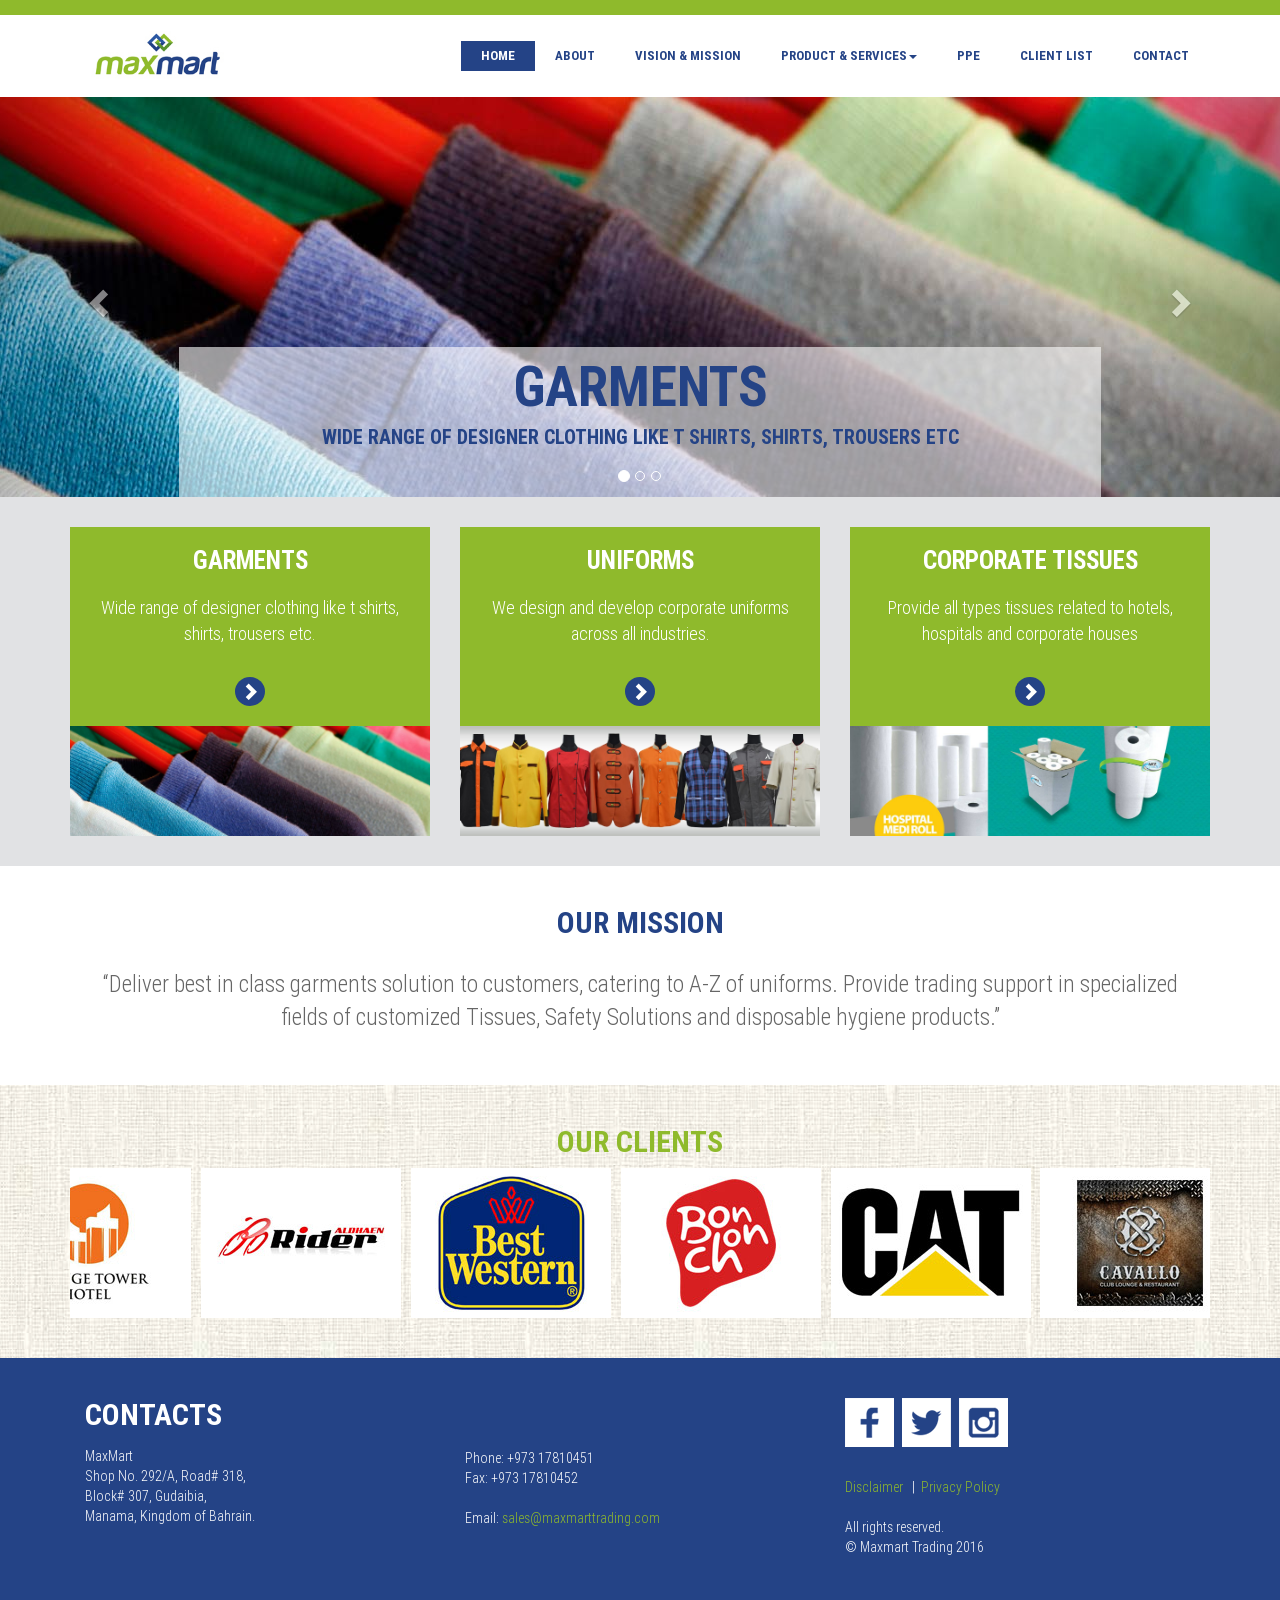
<file: index.html>
<!DOCTYPE html>
<html lang="en">
    <head>
        <meta charset="utf-8">
        <meta http-equiv="X-UA-Compatible" content="IE=edge">
        <meta name="viewport" content="width=device-width, initial-scale=1">

        <title>Maxmart Trading | </title>

        <link rel="icon" href="img/favicon.png" type="image/png" sizes="16x16">
        
        <!-- Bootstrap -->
        <link href="css/bootstrap.min.css" rel="stylesheet">
        <link href="css/carousel.css" rel="stylesheet">
        <link href="css/custom.css" rel="stylesheet">

        <!--[if lt IE 9]>
        <script src="https://oss.maxcdn.com/html5shiv/3.7.2/html5shiv.min.js"></script>
        <script src="https://oss.maxcdn.com/respond/1.4.2/respond.min.js"></script>
        <![endif]-->

    </head>
    <body data-title="Home Page">
        <div class="container-fluid">
            <div class="row top-head">
                <div class="col-lg-12 col-md-12 col-sm-12 col-xs-12">
                </div>
            </div>
        </div>
        <div class="container-fluid topMobileHead">
            <div class="row">
                <div class="col-lg-12 col-md-12 col-sm-12 col-xs-12 hidden-sm hidden-md hidden-lg mobileLogoHead">
                    <img src="img/logo.jpg" class="img-responsive">
                    
                    <button type="button" class="navbar-toggle collapsed" data-toggle="collapse" data-target="#navbar" aria-expanded="false" aria-controls="navbar">
                        <span class="sr-only">Toggle navigation</span>
                        <span class="icon-bar"></span>
                        <span class="icon-bar"></span>
                        <span class="icon-bar"></span>
                    </button>
                </div>
            </div>
        </div>
    
        

        <div class="container">
        
        
        
        <nav class="navbar navbar-fixed">
        
            <div class="navbar-header">
                
                
                <a class="navbar-brand hidden-xs" href="#"><img src="img/logo.jpg"></a>
            </div>
            
            <div id="navbar" class="navbar-collapse collapse">
                
                <ul class="nav navbar-nav navbar-right">
                    <li class="active"><a href="index.html">Home</a></li>
                    <li><a href="about.html">ABOUT</a></li>
                    <li><a href="vision.html">VISION &amp; MISSION</a></li>
                    <li class="dropdown"><a href="product.html" class="dropdown-toggle" id="dropdownMenu1" data-toggle="dropdown" aria-haspopup="true" aria-expanded="true">PRODUCT &amp; SERVICES<span class="caret"></span></a>
                        <ul class="dropdown-menu" aria-labelledby="dropdownMenu1">
                            <li><a href="garments.html">GARMENTS</a></li>
                            <li><a href="uniforms.html">UNIFORMS</a></li>
                            <li><a href="tissues.html">CORPORATE TISSUES</a></li>
                        </ul>
                    </li>
                    <li><a href="ppe.html">PPE</a></li>
                    <li><a href="client.html">CLIENT LIST</a></li>
                    <li><a href="contact.php">Contact</a></li>
                </ul>
                
                
            </div>
        
    </nav>
        </div>
        
        <div class="container-fluid">
    
            <div class="row">
                <div id="myCarousel" class="carousel slide" data-ride="carousel">
                  <!-- Indicators -->
                  <ol class="carousel-indicators">
                    <li data-target="#myCarousel" data-slide-to="0" class="active"></li>
                    <li data-target="#myCarousel" data-slide-to="1" class=""></li>
                    <li data-target="#myCarousel" data-slide-to="2" class=""></li>
                  </ol>
                  <div class="carousel-inner" role="listbox">
                    <div class="item item1 active">

                      <div class="container">
                        <div class="carousel-caption hidden-xs">
                          <h1>
                              GARMENTS<br>
                              <span>wide range of designer clothing like t shirts, shirts, trousers etc</span>
                            </h1>
                        </div>
                      </div>
                    </div>
                    <div class="item item2">

                      <div class="container">
                        <div class="carousel-caption hidden-xs">
                          <h1>UNIFORMS<br>
                              <span>we design and develop corporate uniforms across all industries</span>
                            
                            </h1>
                        </div>
                      </div>
                    </div>
                    <div class="item item3">

                      <div class="container">
                        <div class="carousel-caption hidden-xs">
                          <h1>CORPORATE TISSUES<br>
                              <span>provide all types tissues related to hotels, hospitals and corporate houses</span>
                            
                            </h1>
                        </div>
                      </div>
                    </div>
                  </div>
                  <a class="left carousel-control" href="#myCarousel" role="button" data-slide="prev">
                    <span class="glyphicon glyphicon-chevron-left"></span>
                    <span class="sr-only">Previous</span>
                  </a>
                  <a class="right carousel-control" href="#myCarousel" role="button" data-slide="next">
                    <span class="glyphicon glyphicon-chevron-right"></span>
                    <span class="sr-only">Next</span>
                  </a>
                </div>
            </div>
        
        
        
        <div class="container">
            
            <div class="row gray">
                <div class="col-lg-4 col-md-4 col-sm-12 col-xs-12">
                    <div class="green">
                        <h2>Garments</h2>
                        <p>Wide range of designer clothing like t shirts, shirts, trousers etc.</p>
                        <p class="arrow"><a href="garments.html"><span class="glyphicon glyphicon-chevron-right"></span></a></p>
                        <img src="img/banner1.jpg" class="img-responsive">
                    </div>
                </div>
                <div class="col-lg-4 col-md-4 col-sm-12 col-xs-12">
                    <div class="green">
                        <h2>Uniforms</h2>
                        <p>We design and develop corporate uniforms across all industries.</p>
                        <p class="arrow"><a href="uniforms.html"><span class="glyphicon glyphicon-chevron-right"></span></a></p>
                        <img src="img/banner2.jpg" class="img-responsive">
                    </div>
                </div>
                <div class="col-lg-4 col-md-4 col-sm-12 col-xs-12">
                    <div class="green">
                        <h2>Corporate Tissues</h2>
                        <p>Provide all types tissues related to hotels, hospitals and corporate houses</p>
                        <p class="arrow"><a href="tissues.html"><span class="glyphicon glyphicon-chevron-right"></span></a></p>
                        <img src="img/banner3.jpg" class="img-responsive">
                    </div>
                </div>
            </div>
            
           
            
        </div>
        
            
            <div class="row vision">
                <div class="container">
                    <div class="col-lg-12 col-md-12 col-sm-12 col-xs-12 text-center">
                        <h2>OUR MISSION</h2>
                        <p>“Deliver best in class garments solution to customers, catering to A-Z of uniforms. Provide trading support in specialized fields of customized Tissues, Safety Solutions and disposable hygiene products.”</p>
                    </div>
                </div>
            </div>
            
             <div class="row clients">
                <div class="container">
                    <div class="col-lg-12 col-md-12 col-sm-12 col-xs-12 text-center">
                        <h2>OUR CLIENTS</h2>
                    </div>
                    
                    <div class="client-cont">
                        <!--<div class="col-lg-3 col-md-3 col-sm-12 col-xs-12 text-center">
                            <p><img src="img/client1.png" class="img-responsive"></p>
                        </div>
                        <div class="col-lg-3 col-md-3 col-sm-12 col-xs-12 text-center">
                            <p><img src="img/client2.png" class="img-responsive"></p>
                        </div>
                        <div class="col-lg-3 col-md-3 col-sm-12 col-xs-12 text-center">
                            <p><img src="img/client3.png" class="img-responsive"></p>
                        </div>
                        <div class="col-lg-3 col-md-3 col-sm-12 col-xs-12 text-center">
                            <p><img src="img/client4.png" class="img-responsive"></p>
                        </div> -->
                        
                        <div id="s1" class="is">
                            <a href="client.html"><img  src="img/client/client1.jpg" /></a>
                            <a href="client.html"><img  src="img/client/client2.jpg" /></a>
                            <a href="client.html"><img  src="img/client/client3.jpg" /></a>
                            <a href="client.html"><img  src="img/client/client4.jpg" /></a>
                            <a href="client.html"><img  src="img/client/client5.jpg" /></a>
                            <a href="client.html"><img  src="img/client/client6.jpg" /></a>
                            <a href="client.html"><img  src="img/client/client7.jpg" /></a>
                            <a href="client.html"><img  src="img/client/client8.jpg" /></a>
                            <a href="client.html"><img  src="img/client/client9.jpg" /></a>
                            <a href="client.html"><img  src="img/client/client10.jpg" /></a>
                            <a href="client.html"><img  src="img/client/client11.jpg" /></a>
                            <a href="client.html"><img  src="img/client/client12.jpg" /></a>
                            <a href="client.html"><img  src="img/client/client13.jpg" /></a>
                            <a href="client.html"><img  src="img/client/client14.jpg" /></a>
                            <a href="client.html"><img  src="img/client/client15.jpg" /></a>
                            <a href="client.html"><img  src="img/client/client16.jpg" /></a>
                            <a href="client.html"><img  src="img/client/client17.jpg" /></a>
                            <a href="client.html"><img  src="img/client/client18.jpg" /></a>
                            <a href="client.html"><img  src="img/client/client19.jpg" /></a>
                            <a href="client.html"><img  src="img/client/client20.jpg" /></a>
                            <a href="client.html"><img  src="img/client/client21.jpg" /></a>
                            <a href="client.html"><img  src="img/client/client22.jpg" /></a>
                            <a href="client.html"><img  src="img/client/client23.jpg" /></a>
                            <a href="client.html"><img  src="img/client/client24.jpg" /></a>
                            <a href="client.html"><img  src="img/client/client25.jpg" /></a>
                            <a href="client.html"><img  src="img/client/client26.jpg" /></a>
                            <a href="client.html"><img  src="img/client/client27.jpg" /></a>
                        </div>
                        
                    </div>
                </div>
            </div>
        
        
            
            <div class="row footer">
                 <div class="container">
                    <div class="col-lg-4 col-md-4 col-sm-12 col-xs-12">
                        <h2>CONTACTS</h2>
                        <p>
                            MaxMart <br>
                            Shop No. 292/A, Road# 318, <br>
                            Block# 307, Gudaibia, <br>
                            Manama, Kingdom of Bahrain.<br><br>
                            
                            
                           <!-- Dar Al Eez Building, Building# 322, <br>
                            Road# 1910, Block# 319, Suite# 48<br>
                            Al-Hoora, Manama,<br>
                            Kingdom of Bahrain.<br><br>-->
                            
                            <span class="hidden-md hidden-lg">
                                Phone: +973 17810451<br>
                                Fax: +973 17810452<br><br>

                                Email: <a href="mailto:sales@maxmarttrading.com">sales@maxmarttrading.com</a>
                            </span>

                        </p>
                    </div>

                    <div class="col-lg-4 col-md-4 col-sm-12 col-xs-12 hidden-sm hidden-xs">
                        <p class="margin-top">Phone: +973 17810451<br>
                         Fax: +973 17810452<br><br>

                         Email: <a href="mailto:sales@maxmarttrading.com">sales@maxmarttrading.com</a></p>
                    </div>
                     
                    <div class="col-lg-4 col-md-4 col-sm-12 col-xs-12">
                        <p class="margin-top hidden-lg hidden-md"></p>
                        <p class="social">
                            <a href="http://www.facebook.com/maxmartbahrain" target="_blank"><img src="img/social1.png" class="img-responsive"></a>
                            <a href="http://www.twitter.com/maxmart_bh" target="_blank"><img src="img/social2.png" class="img-responsive"></a>
                            <a href="http://www.instagram.com/maxmart_bh" target="_blank"><img src="img/social3.png" class="img-responsive"></a>
                            <!--a href="http://www.linkedin.com/" target="_blank"><img src="img/social4.png" class="img-responsive"></a-->
                            
                            
                        </p>
                        
                        
                        <p>
                            <br>
                            <a href="disclaimer.html">Disclaimer</a> &nbsp;&nbsp;|&nbsp;&nbsp;<a href="privacy.html">Privacy Policy</a><br><br>

                            All rights reserved. <br class="hidden-sm hidden-xs">
                            © Maxmart Trading 2016
                        </p>
                    </div>
                </div>
            </div>
            
           
            
        </div>

        <!-- jQuery (necessary for Bootstrap's JavaScript plugins) -->
        <script src="https://ajax.googleapis.com/ajax/libs/jquery/1.11.3/jquery.min.js"></script>
        <!-- Include all compiled plugins (below), or include individual files as needed -->
        <!--<script src="js/bootstrap.min.js"></script>-->
        <script src="https://maxcdn.bootstrapcdn.com/bootstrap/3.3.6/js/bootstrap.min.js" integrity="sha384-0mSbJDEHialfmuBBQP6A4Qrprq5OVfW37PRR3j5ELqxss1yVqOtnepnHVP9aJ7xS" crossorigin="anonymous"></script>
        
        <script src="js/endless_scroll_min.js"></script>
        
        <script>
            
            $('ul.nav li.dropdown').hover(function() {
                console.log($('.cotainer').outerWidth());
                if($(window).width() >= 767) {
                    $(this).find('.dropdown-menu').stop(true, true).delay(200).fadeIn(300);
                }
            }, function() {
                $(this).find('.dropdown-menu').stop(true, true).delay(200).fadeOut(300);
            });
            
            var title = $('body').attr('data-title');
            $('title').text('Maxmart Trading | ' + title);
            
            $(window).load(function () {
                $("#s1").endlessScroll({ 
                    width: '100%', 
                    height: '150px', 
                    steps: -2, speed: 30, 
                    mousestop: true 
                });
            });
        </script>
    </body>
</html>
</file>
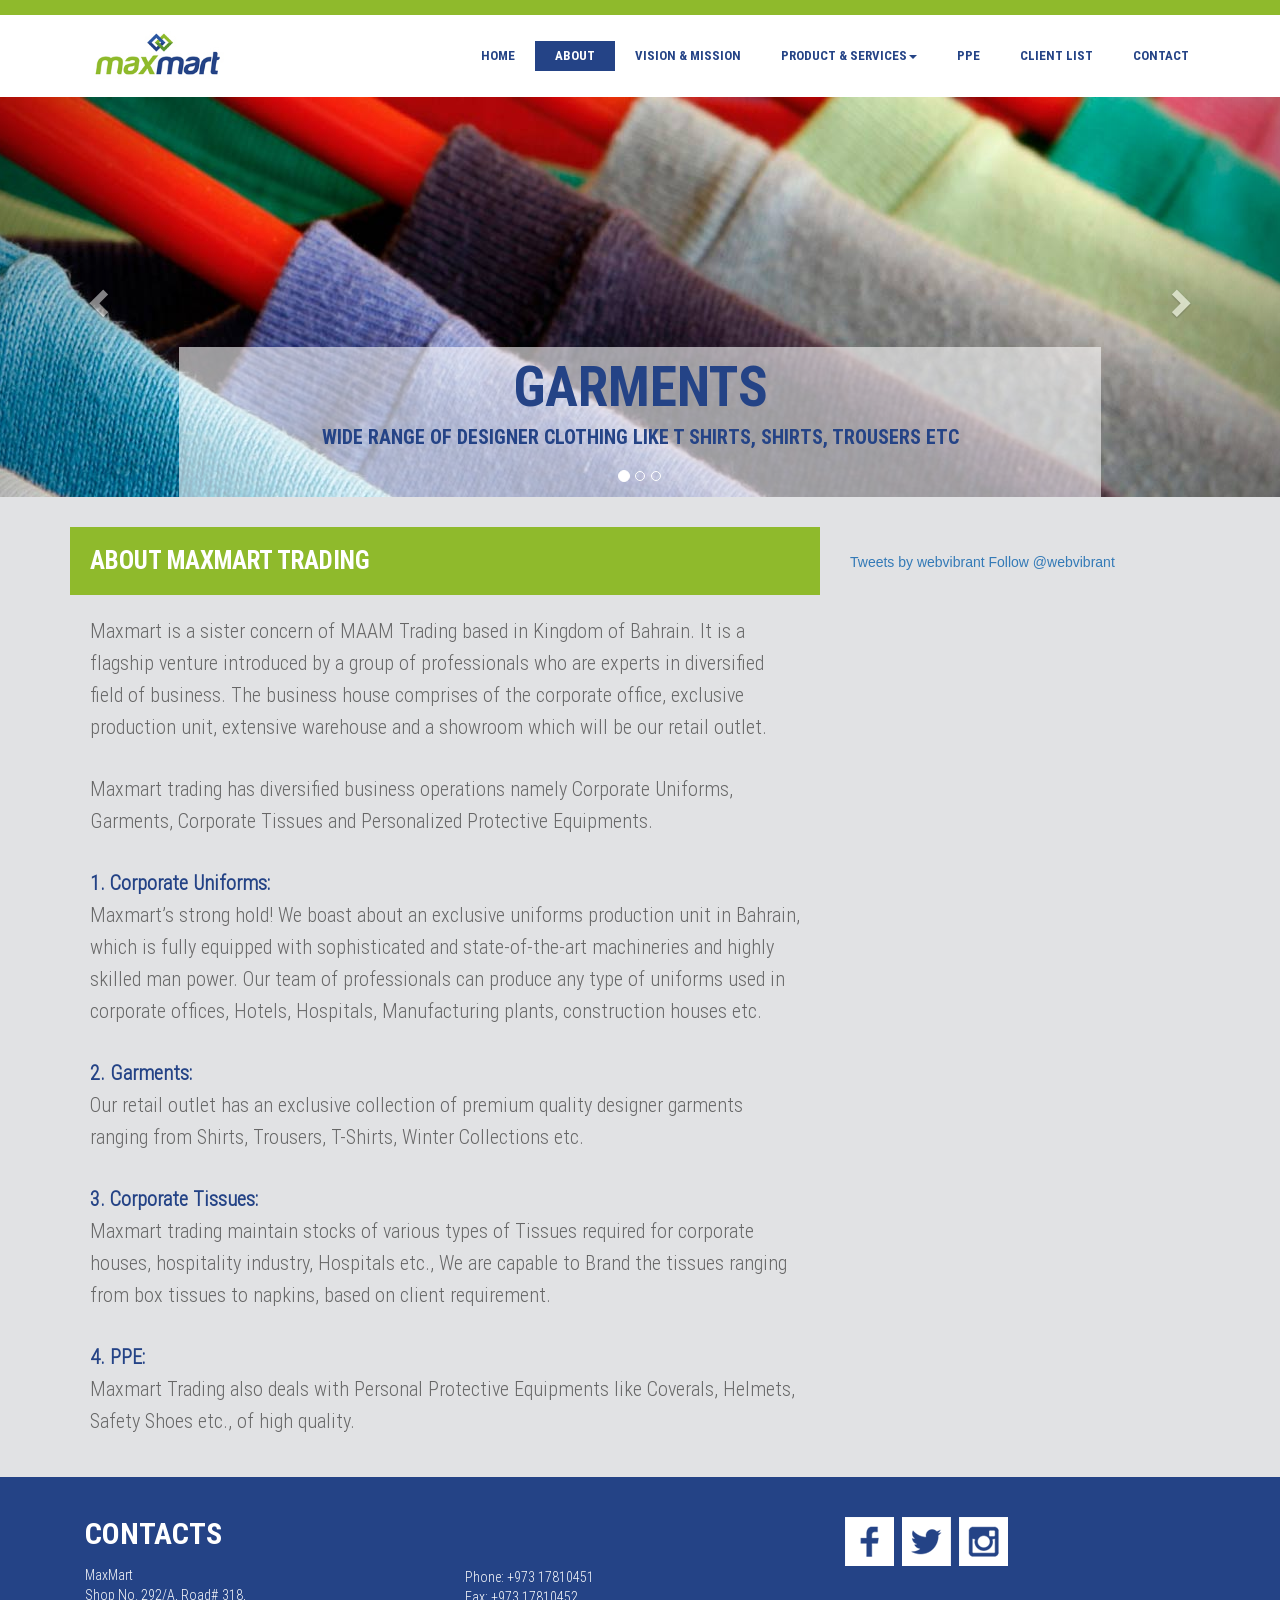
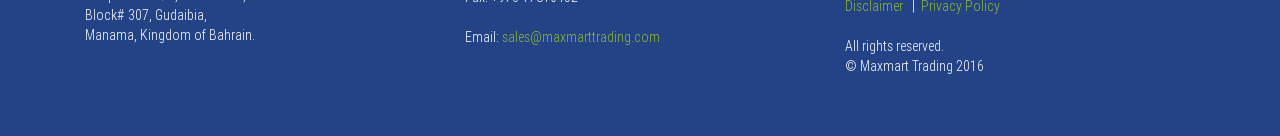
<file: about.html>
<!DOCTYPE html>
<html lang="en">
    <head>
        <meta charset="utf-8">
        <meta http-equiv="X-UA-Compatible" content="IE=edge">
        <meta name="viewport" content="width=device-width, initial-scale=1">

        <title>Maxmart Trading | </title>

        <link rel="icon" href="img/favicon.png" type="image/png" sizes="16x16">
        
        <!-- Bootstrap -->
        <link href="css/bootstrap.min.css" rel="stylesheet">
        <link href="css/carousel.css" rel="stylesheet">
        <link href="css/custom.css" rel="stylesheet">

        <!--[if lt IE 9]>
        <script src="https://oss.maxcdn.com/html5shiv/3.7.2/html5shiv.min.js"></script>
        <script src="https://oss.maxcdn.com/respond/1.4.2/respond.min.js"></script>
        <![endif]-->

    </head>
    <body data-title="About Us">
        
        <div id="fb-root"></div>
        <script>
            (function(d, s, id) {
            var js, fjs = d.getElementsByTagName(s)[0];
            if (d.getElementById(id)) return;
            js = d.createElement(s); js.id = id;
            js.src = "https://connect.facebook.net/en_GB/sdk.js#xfbml=1&version=v2.7";
            fjs.parentNode.insertBefore(js, fjs);
            }(document, 'script', 'facebook-jssdk'));
        </script>
        
        <div class="container-fluid">
            <div class="row top-head">
                <div class="col-lg-12 col-md-12 col-sm-12 col-xs-12">
                </div>
            </div>
        </div>
        <div class="container-fluid topMobileHead">
            <div class="row">
                <div class="col-lg-12 col-md-12 col-sm-12 col-xs-12 hidden-sm hidden-md hidden-lg mobileLogoHead">
                    <img src="img/logo.jpg" class="img-responsive">
                    
                    <button type="button" class="navbar-toggle collapsed" data-toggle="collapse" data-target="#navbar" aria-expanded="false" aria-controls="navbar">
                        <span class="sr-only">Toggle navigation</span>
                        <span class="icon-bar"></span>
                        <span class="icon-bar"></span>
                        <span class="icon-bar"></span>
                    </button>
                </div>
            </div>
        </div>
    
        

        <div class="container">
        
        
        
        <nav class="navbar navbar-fixed">
        
            <div class="navbar-header">
                
                
                <a class="navbar-brand hidden-xs" href="#"><img src="img/logo.jpg"></a>
            </div>
            
            <div id="navbar" class="navbar-collapse collapse">
                
                <ul class="nav navbar-nav navbar-right">
                    <li><a href="index.html">Home</a></li>
                    <li class="active"><a href="about.html">ABOUT</a></li>
                    <li><a href="vision.html">VISION &amp; MISSION</a></li>
                    <li class="dropdown"><a href="product.html" class="dropdown-toggle" id="dropdownMenu1" data-toggle="dropdown" aria-haspopup="true" aria-expanded="true">PRODUCT &amp; SERVICES<span class="caret"></span></a>
                        <ul class="dropdown-menu" aria-labelledby="dropdownMenu1">
                            <li><a href="garments.html">GARMENTS</a></li>
                            <li><a href="uniforms.html">UNIFORMS</a></li>
                            <li><a href="tissues.html">CORPORATE TISSUES</a></li>
                        </ul>
                    </li>
                    <li><a href="ppe.html">PPE</a></li>
                    <li><a href="client.html">CLIENT LIST</a></li>
                    <li><a href="contact.php">Contact</a></li>
                </ul>
                
                
            </div>
        
    </nav>
        </div>
        
        <div class="container-fluid">
    
            <div class="row">
                <div id="myCarousel" class="carousel slide" data-ride="carousel">
                  <!-- Indicators -->
                  <ol class="carousel-indicators">
                    <li data-target="#myCarousel" data-slide-to="0" class="active"></li>
                    <li data-target="#myCarousel" data-slide-to="1" class=""></li>
                    <li data-target="#myCarousel" data-slide-to="2" class=""></li>
                  </ol>
                  <div class="carousel-inner" role="listbox">
                    <div class="item item1 active">

                      <div class="container">
                        <div class="carousel-caption hidden-xs">
                          <h1>
                              GARMENTS<br>
                              <span>wide range of designer clothing like t shirts, shirts, trousers etc</span>
                            </h1>
                        </div>
                      </div>
                    </div>
                    <div class="item item2">

                      <div class="container">
                        <div class="carousel-caption hidden-xs">
                          <h1>UNIFORMS<br>
                              <span>we design and develop corporate uniforms across all industries</span>
                            
                            </h1>
                        </div>
                      </div>
                    </div>
                    <div class="item item3">

                      <div class="container">
                        <div class="carousel-caption hidden-xs">
                          <h1>CORPORATE TISSUES<br>
                              <span>provide all types tissues related to hotels, hospitals and corporate houses</span>
                            
                            </h1>
                        </div>
                      </div>
                    </div>
                  </div>
                  <a class="left carousel-control" href="#myCarousel" role="button" data-slide="prev">
                    <span class="glyphicon glyphicon-chevron-left"></span>
                    <span class="sr-only">Previous</span>
                  </a>
                  <a class="right carousel-control" href="#myCarousel" role="button" data-slide="next">
                    <span class="glyphicon glyphicon-chevron-right"></span>
                    <span class="sr-only">Next</span>
                  </a>
                </div>
            </div>
        
        
        
        <div class="container">
            
            <div class="row gray">
                <div class="col-lg-8 col-md-8 col-sm-12 col-xs-12">
                    <div class="green-inner">
                        <h2>About Maxmart Trading</h2>
                    </div>
                    
                    <!--p class="inner-content">MaxMart is a sister concern of MAAM Trading based in Kingdom of Bahrain. It is a flagship venture introduced by a group of professionals who are experts in diversified field of business. This office and the trading services will be an extension of their existing business ventures in India.</p> 
                        
                    <p class="inner-content">The initial major area of operation will be in Garments of premium quality (specialised in producing uniforms for Schools, Offices, manufacturing plants, Construction houses, hospitals etc.,) Domestic Plastics (Kwality Plastics – An ISO 9001 – 2000 certified plastic company products) and Bostik (A leading global adhesive specialist in industrial manufacturing, construction and consumer markets)</p-->
                    
                    
                    <p class="inner-content">Maxmart is a sister concern of MAAM Trading based in Kingdom of Bahrain. It is a flagship venture introduced by a group of professionals who are experts in diversified field of business. The business house comprises of the corporate office, exclusive production unit, extensive warehouse and a showroom which will be our retail outlet. </p>
                    
                    <p class="inner-content">Maxmart trading has diversified business operations namely Corporate Uniforms, Garments, Corporate Tissues and Personalized Protective Equipments.</p>
                    
                    <p class="inner-content"><strong>1. Corporate Uniforms:</strong> Maxmart’s strong hold! We boast about an exclusive uniforms production unit in Bahrain, which is fully equipped with sophisticated and state-of-the-art machineries and highly skilled man power. Our team of professionals can produce any type of uniforms used in corporate offices, Hotels, Hospitals, Manufacturing plants, construction houses etc.</p>
                    
                    <p class="inner-content"><strong>2. Garments:</strong>Our retail outlet has an exclusive collection of premium quality designer garments ranging from Shirts, Trousers, T-Shirts, Winter Collections etc.</p>
                    
                    <p class="inner-content"><strong>3. Corporate Tissues:</strong>Maxmart trading maintain stocks of various types of Tissues required for corporate houses, hospitality industry, Hospitals etc., We are capable to Brand the tissues ranging from box tissues to napkins, based on client requirement.</p>
                    
                    <p class="inner-content"><strong>4. PPE:</strong>Maxmart Trading also deals with Personal Protective Equipments like Coverals, Helmets, Safety Shoes etc., of high quality.</p>
                    
                </div>
               
                <div class="col-lg-4 col-md-4 col-sm-12 col-xs-12">
                    <div class="fb-page"
                          data-href="https://www.facebook.com/maxmartbahrain" 
                          data-width="355"
                          data-hide-cover="false"
                          data-show-facepile="true">
                    </div>
                    
                    <div class="twitter">
                        <a class="twitter-timeline" data-width="355" data-height="400" href="https://twitter.com/maxmart_bh">Tweets by webvibrant</a> 
                        <a href="https://twitter.com/maxmart_bh" class="twitter-follow-button" data-size="large" data-show-count="false">Follow @webvibrant</a>
                        <script async src="//platform.twitter.com/widgets.js" charset="utf-8"></script>
                    </div>
                    
                </div>
            </div>
            
           
            
        </div>
        
         
        
        
            
            <div class="row footer">
                 <div class="container">
                    <div class="col-lg-4 col-md-4 col-sm-12 col-xs-12">
                        <h2>CONTACTS</h2>
                        <p>
                            MaxMart <br>
                            Shop No. 292/A, Road# 318, <br>
                            Block# 307, Gudaibia, <br>
                            Manama, Kingdom of Bahrain.<br><br>
                            
                            <span class="hidden-md hidden-lg">
                                Phone: +973 17810451<br>
                                Fax: +973 17810452<br><br>

                                Email: <a href="mailto:sales@maxmarttrading.com">sales@maxmarttrading.com</a>
                            </span>

                        </p>
                    </div>

                    <div class="col-lg-4 col-md-4 col-sm-12 col-xs-12 hidden-sm hidden-xs">
                        <p class="margin-top">Phone: +973 17810451<br>
                         Fax: +973 17810452<br><br>

                         Email: <a href="mailto:sales@maxmarttrading.com">sales@maxmarttrading.com</a></p>
                    </div>
                     
                    <div class="col-lg-4 col-md-4 col-sm-12 col-xs-12">
                        <p class="margin-top hidden-lg hidden-md"></p>
                        <p class="social">
                            <a href="http://www.facebook.com/maxmartbahrain" target="_blank"><img src="img/social1.png" class="img-responsive"></a>
                            <a href="http://www.twitter.com/maxmart_bh" target="_blank"><img src="img/social2.png" class="img-responsive"></a>
                            <a href="http://www.instagram.com/maxmart_bh" target="_blank"><img src="img/social3.png" class="img-responsive"></a>
                            
                            
                        </p>
                        
                        
                        <p>
                            <br>
                            <a href="disclaimer.html">Disclaimer</a> &nbsp;&nbsp;|&nbsp;&nbsp;<a href="privacy.html">Privacy Policy</a><br><br>

                            All rights reserved. <br class="hidden-sm hidden-xs">
                            © Maxmart Trading 2016
                        </p>
                    </div>
                </div>
            </div>
            
           
            
        </div>

        <!-- jQuery (necessary for Bootstrap's JavaScript plugins) -->
        <script src="https://ajax.googleapis.com/ajax/libs/jquery/1.11.3/jquery.min.js"></script>
        <!-- Include all compiled plugins (below), or include individual files as needed -->
        <!--<script src="js/bootstrap.min.js"></script>-->
        <script src="https://maxcdn.bootstrapcdn.com/bootstrap/3.3.6/js/bootstrap.min.js" integrity="sha384-0mSbJDEHialfmuBBQP6A4Qrprq5OVfW37PRR3j5ELqxss1yVqOtnepnHVP9aJ7xS" crossorigin="anonymous"></script>
        
        <script>
            
            $('ul.nav li.dropdown').hover(function() {
                console.log($('.cotainer').outerWidth());
                if($(window).width() >= 767) {
                    $(this).find('.dropdown-menu').stop(true, true).delay(200).fadeIn(300);
                }
            }, function() {
                $(this).find('.dropdown-menu').stop(true, true).delay(200).fadeOut(300);
            });
            
            var title = $('body').attr('data-title');
            $('title').text('Maxmart Trading | ' + title);
        </script>
    </body>
</html>
</file>
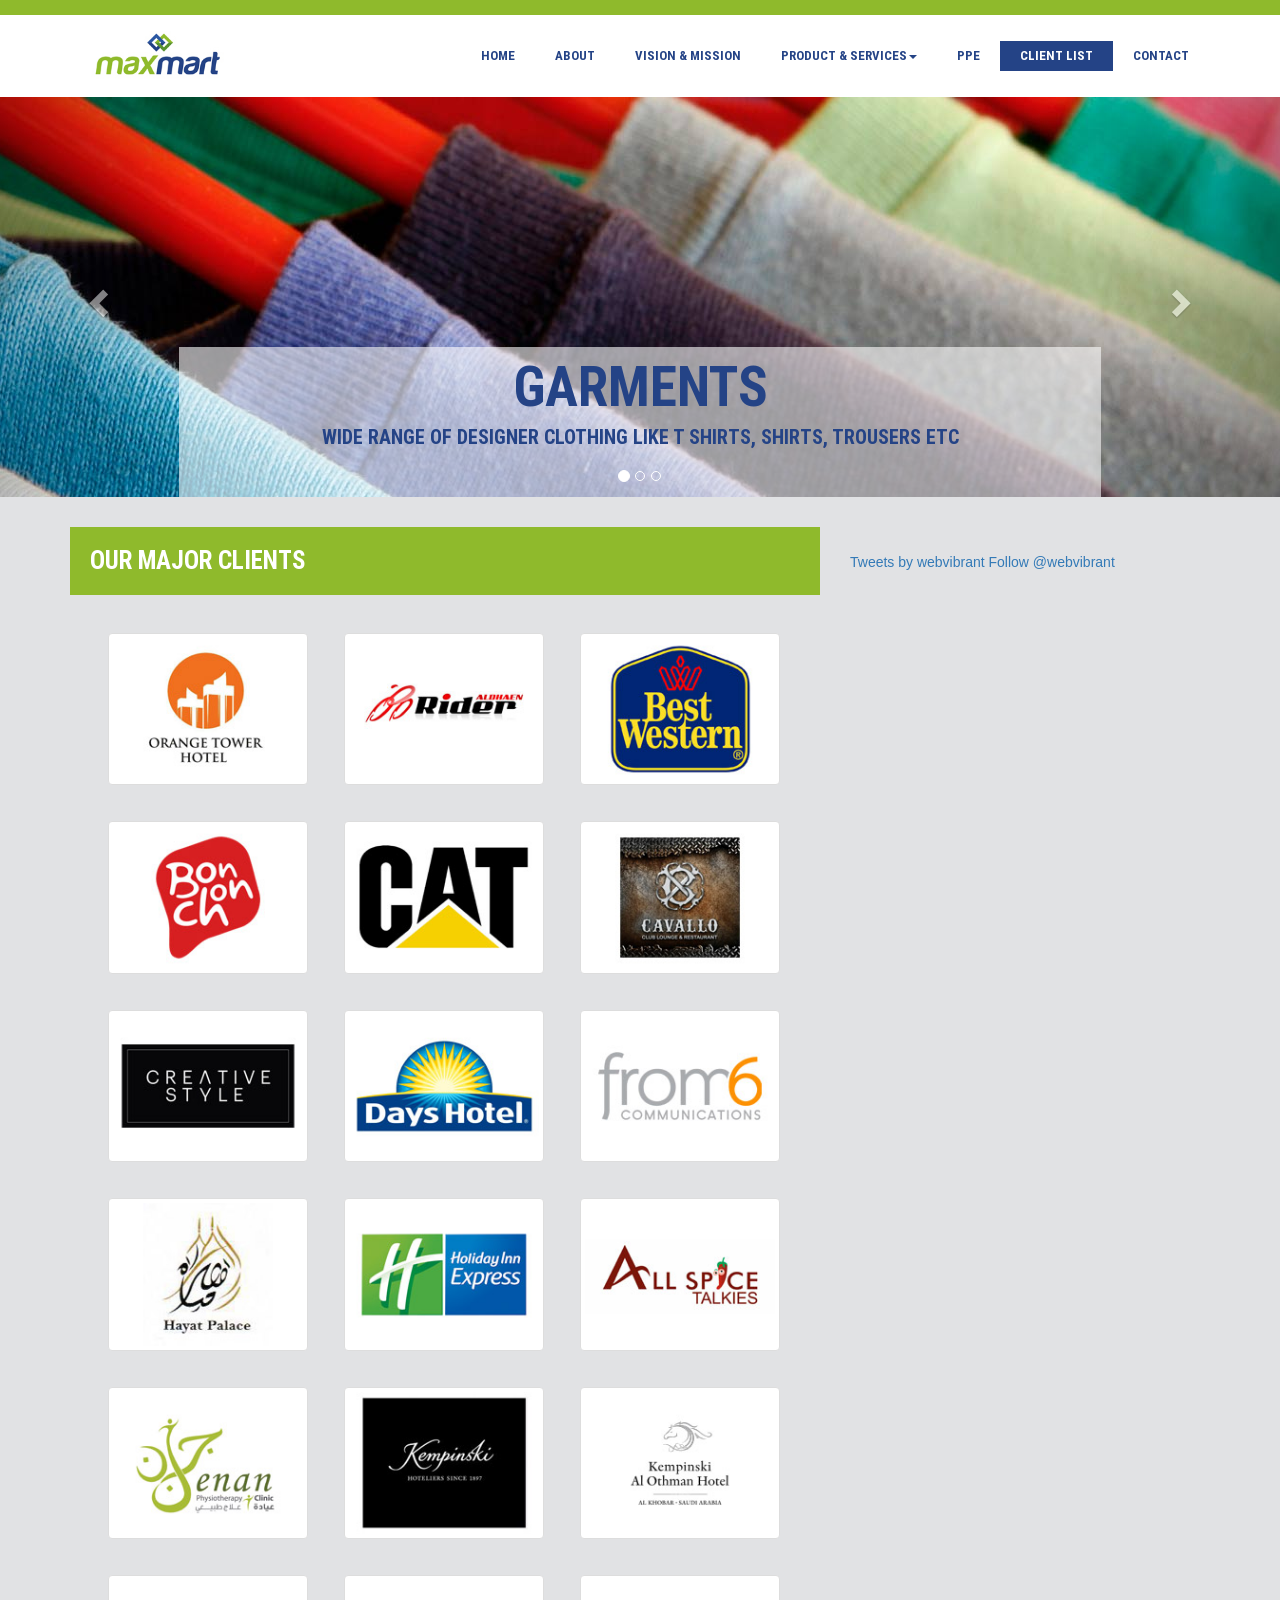
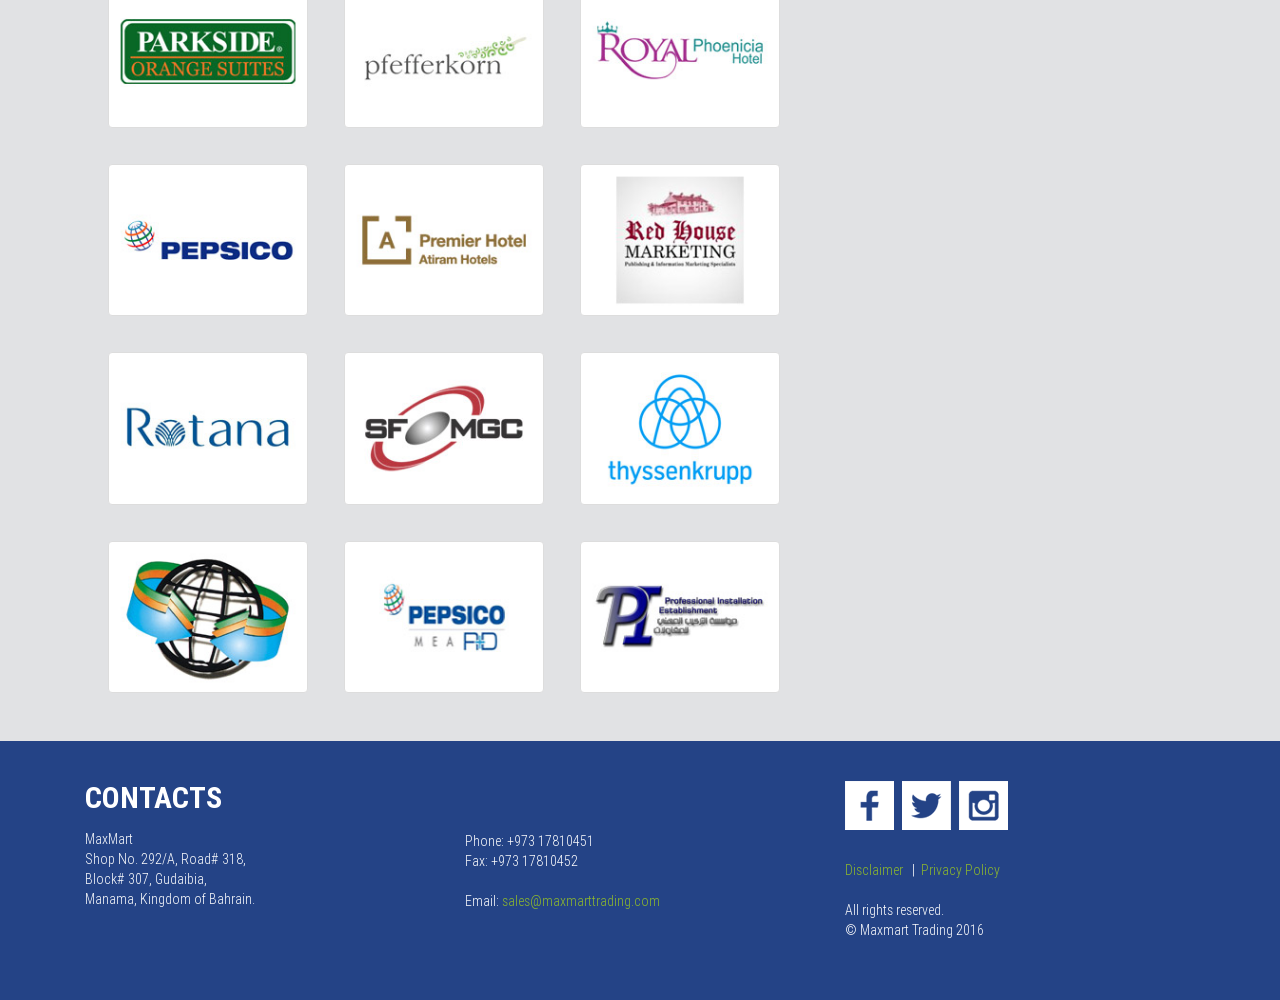
<file: client.html>
<!DOCTYPE html>
<html lang="en">
    <head>
        <meta charset="utf-8">
        <meta http-equiv="X-UA-Compatible" content="IE=edge">
        <meta name="viewport" content="width=device-width, initial-scale=1">

        <title>Maxmart Trading | </title>

        <link rel="icon" href="img/favicon.png" type="image/png" sizes="16x16">
        
        <!-- Bootstrap -->
        <link href="css/bootstrap.min.css" rel="stylesheet">
        <link href="css/carousel.css" rel="stylesheet">
        <link href="css/custom.css" rel="stylesheet">

        <!--[if lt IE 9]>
        <script src="https://oss.maxcdn.com/html5shiv/3.7.2/html5shiv.min.js"></script>
        <script src="https://oss.maxcdn.com/respond/1.4.2/respond.min.js"></script>
        <![endif]-->

    </head>
    <body data-title="Our Clients">
        
        <div id="fb-root"></div>
        <script>
            (function(d, s, id) {
            var js, fjs = d.getElementsByTagName(s)[0];
            if (d.getElementById(id)) return;
            js = d.createElement(s); js.id = id;
            js.src = "https://connect.facebook.net/en_GB/sdk.js#xfbml=1&version=v2.7";
            fjs.parentNode.insertBefore(js, fjs);
            }(document, 'script', 'facebook-jssdk'));
        </script>
        
        <div class="container-fluid">
            <div class="row top-head">
                <div class="col-lg-12 col-md-12 col-sm-12 col-xs-12">
                </div>
            </div>
        </div>
        <div class="container-fluid topMobileHead">
            <div class="row">
                <div class="col-lg-12 col-md-12 col-sm-12 col-xs-12 hidden-sm hidden-md hidden-lg mobileLogoHead">
                    <img src="img/logo.jpg" class="img-responsive">
                    
                    <button type="button" class="navbar-toggle collapsed" data-toggle="collapse" data-target="#navbar" aria-expanded="false" aria-controls="navbar">
                        <span class="sr-only">Toggle navigation</span>
                        <span class="icon-bar"></span>
                        <span class="icon-bar"></span>
                        <span class="icon-bar"></span>
                    </button>
                </div>
            </div>
        </div>
    
        

        <div class="container">
        
        
        
        <nav class="navbar navbar-fixed">
        
            <div class="navbar-header">
                
                
                <a class="navbar-brand hidden-xs" href="#"><img src="img/logo.jpg"></a>
            </div>
            
            <div id="navbar" class="navbar-collapse collapse">
                
                <ul class="nav navbar-nav navbar-right">
                    <li><a href="index.html">Home</a></li>
                    <li><a href="about.html">ABOUT</a></li>
                    <li><a href="vision.html">VISION &amp; MISSION</a></li>
                    <li class="dropdown"><a href="product.html" class="dropdown-toggle" id="dropdownMenu1" data-toggle="dropdown" aria-haspopup="true" aria-expanded="true">PRODUCT &amp; SERVICES<span class="caret"></span></a>
                        <ul class="dropdown-menu" aria-labelledby="dropdownMenu1">
                            <li><a href="garments.html">GARMENTS</a></li>
                            <li><a href="uniforms.html">UNIFORMS</a></li>
                            <li><a href="tissues.html">CORPORATE TISSUES</a></li>
                        </ul>
                    </li>
                    <li><a href="ppe.html">PPE</a></li>
                    <li class="active"><a href="client.html">CLIENT LIST</a></li>
                    <li><a href="contact.php">Contact</a></li>
                </ul>
                
                
            </div>
        
    </nav>
        </div>
        
        <div class="container-fluid">
    
            <div class="row">
                <div id="myCarousel" class="carousel slide" data-ride="carousel">
                  <!-- Indicators -->
                  <ol class="carousel-indicators">
                    <li data-target="#myCarousel" data-slide-to="0" class="active"></li>
                    <li data-target="#myCarousel" data-slide-to="1" class=""></li>
                    <li data-target="#myCarousel" data-slide-to="2" class=""></li>
                  </ol>
                  <div class="carousel-inner" role="listbox">
                    <div class="item item1 active">

                      <div class="container">
                        <div class="carousel-caption hidden-xs">
                          <h1>
                              GARMENTS<br>
                              <span>wide range of designer clothing like t shirts, shirts, trousers etc</span>
                            </h1>
                        </div>
                      </div>
                    </div>
                    <div class="item item2">

                      <div class="container">
                        <div class="carousel-caption hidden-xs">
                          <h1>UNIFORMS<br>
                              <span>we design and develop corporate uniforms across all industries</span>
                            
                            </h1>
                        </div>
                      </div>
                    </div>
                    <div class="item item3">

                      <div class="container">
                        <div class="carousel-caption hidden-xs">
                          <h1>CORPORATE TISSUES<br>
                              <span>provide all types tissues related to hotels, hospitals and corporate houses</span>
                            
                            </h1>
                        </div>
                      </div>
                    </div>
                  </div>
                  <a class="left carousel-control" href="#myCarousel" role="button" data-slide="prev">
                    <span class="glyphicon glyphicon-chevron-left"></span>
                    <span class="sr-only">Previous</span>
                  </a>
                  <a class="right carousel-control" href="#myCarousel" role="button" data-slide="next">
                    <span class="glyphicon glyphicon-chevron-right"></span>
                    <span class="sr-only">Next</span>
                  </a>
                </div>
            </div>
        
        
        
        <div class="container">
            
            <div class="row gray">
                <div class="col-lg-8 col-md-8 col-sm-12 col-xs-12">
                    <div class="green-inner">
                        <h2>Our major Clients</h2>
                    </div>
                    
                    <p class="inner-content" id="client">
                        <a href="javascript:void(0);" class="thumbnail"><img src="img/client/client1.jpg" class="img-responsive" alt="Maxmart Client List"></a>
                        <a href="javascript:void(0);" class="thumbnail"><img src="img/client/client2.jpg" class="img-responsive" alt="Maxmart Client List"></a>
                        <a href="javascript:void(0);" class="thumbnail"><img src="img/client/client3.jpg" class="img-responsive" alt="Maxmart Client List"></a>
                        <a href="javascript:void(0);" class="thumbnail"><img src="img/client/client4.jpg" class="img-responsive" alt="Maxmart Client List"></a>
                        <a href="javascript:void(0);" class="thumbnail"><img src="img/client/client5.jpg" class="img-responsive" alt="Maxmart Client List"></a>
                        <a href="javascript:void(0);" class="thumbnail"><img src="img/client/client6.jpg" class="img-responsive" alt="Maxmart Client List"></a>
                        <a href="javascript:void(0);" class="thumbnail"><img src="img/client/client7.jpg" class="img-responsive" alt="Maxmart Client List"></a>
                        <a href="javascript:void(0);" class="thumbnail"><img src="img/client/client8.jpg" class="img-responsive" alt="Maxmart Client List"></a>
                        <a href="javascript:void(0);" class="thumbnail"><img src="img/client/client9.jpg" class="img-responsive" alt="Maxmart Client List"></a>
                        <a href="javascript:void(0);" class="thumbnail"><img src="img/client/client10.jpg" class="img-responsive" alt="Maxmart Client List"></a>
                        <a href="javascript:void(0);" class="thumbnail"><img src="img/client/client11.jpg" class="img-responsive" alt="Maxmart Client List"></a>
                        <a href="javascript:void(0);" class="thumbnail"><img src="img/client/client12.jpg" class="img-responsive" alt="Maxmart Client List"></a>
                        <a href="javascript:void(0);" class="thumbnail"><img src="img/client/client13.jpg" class="img-responsive" alt="Maxmart Client List"></a>
                        <a href="javascript:void(0);" class="thumbnail"><img src="img/client/client14.jpg" class="img-responsive" alt="Maxmart Client List"></a>
                        <a href="javascript:void(0);" class="thumbnail"><img src="img/client/client15.jpg" class="img-responsive" alt="Maxmart Client List"></a>
                        <a href="javascript:void(0);" class="thumbnail"><img src="img/client/client16.jpg" class="img-responsive" alt="Maxmart Client List"></a>
                        <a href="javascript:void(0);" class="thumbnail"><img src="img/client/client17.jpg" class="img-responsive" alt="Maxmart Client List"></a>
                        <a href="javascript:void(0);" class="thumbnail"><img src="img/client/client18.jpg" class="img-responsive" alt="Maxmart Client List"></a>
                        <a href="javascript:void(0);" class="thumbnail"><img src="img/client/client19.jpg" class="img-responsive" alt="Maxmart Client List"></a>
                        <a href="javascript:void(0);" class="thumbnail"><img src="img/client/client20.jpg" class="img-responsive" alt="Maxmart Client List"></a>
                        <a href="javascript:void(0);" class="thumbnail"><img src="img/client/client21.jpg" class="img-responsive" alt="Maxmart Client List"></a>
                        <a href="javascript:void(0);" class="thumbnail"><img src="img/client/client22.jpg" class="img-responsive" alt="Maxmart Client List"></a>
                        <a href="javascript:void(0);" class="thumbnail"><img src="img/client/client23.jpg" class="img-responsive" alt="Maxmart Client List"></a>
                        <a href="javascript:void(0);" class="thumbnail"><img src="img/client/client24.jpg" class="img-responsive" alt="Maxmart Client List"></a>
                        <a href="javascript:void(0);" class="thumbnail"><img src="img/client/client25.jpg" class="img-responsive" alt="Maxmart Client List"></a>
                        <a href="javascript:void(0);" class="thumbnail"><img src="img/client/client26.jpg" class="img-responsive" alt="Maxmart Client List"></a>
                        <a href="javascript:void(0);" class="thumbnail"><img src="img/client/client27.jpg" class="img-responsive" alt="Maxmart Client List"></a>
                    </p>
                </div>
               
                <div class="col-lg-4 col-md-4 col-sm-12 col-xs-12">
                    <div class="fb-page"
                          data-href="https://www.facebook.com/maxmartbahrain" 
                          data-width="355"
                          data-hide-cover="false"
                          data-show-facepile="true">
                    </div>
                    
                    <div class="twitter">
                        <a class="twitter-timeline" data-width="355" data-height="400" href="https://twitter.com/maxmart_bh">Tweets by webvibrant</a> 
                        <a href="https://twitter.com/maxmart_bh" class="twitter-follow-button" data-size="large" data-show-count="false">Follow @webvibrant</a>
                        <script async src="//platform.twitter.com/widgets.js" charset="utf-8"></script>
                    </div>
                    
                </div>
            </div>
            
           
            
        </div>
        
         
        
        
            
            <div class="row footer">
                 <div class="container">
                    <div class="col-lg-4 col-md-4 col-sm-12 col-xs-12">
                        <h2>CONTACTS</h2>
                        <p>
                             MaxMart <br>
                            Shop No. 292/A, Road# 318, <br>
                            Block# 307, Gudaibia, <br>
                            Manama, Kingdom of Bahrain.<br><br>
                            
                            <span class="hidden-md hidden-lg">
                                Phone: +973 17810451<br>
                                Fax: +973 17810452<br><br>

                                Email: <a href="mailto:sales@maxmarttrading.com">sales@maxmarttrading.com</a>
                            </span>

                        </p>
                    </div>

                    <div class="col-lg-4 col-md-4 col-sm-12 col-xs-12 hidden-sm hidden-xs">
                        <p class="margin-top">Phone: +973 17810451<br>
                         Fax: +973 17810452<br><br>

                         Email: <a href="mailto:sales@maxmarttrading.com">sales@maxmarttrading.com</a></p>
                    </div>
                     
                    <div class="col-lg-4 col-md-4 col-sm-12 col-xs-12">
                        <p class="margin-top hidden-lg hidden-md"></p>
                        <p class="social">
                            <a href="http://www.facebook.com/maxmartbahrain" target="_blank"><img src="img/social1.png" class="img-responsive"></a>
                            <a href="http://www.twitter.com/maxmart_bh" target="_blank"><img src="img/social2.png" class="img-responsive"></a>
                            <a href="http://www.instagram.com/maxmart_bh" target="_blank"><img src="img/social3.png" class="img-responsive"></a>
                            
                            
                        </p>
                        
                        
                        <p>
                            <br>
                            <a href="disclaimer.html">Disclaimer</a> &nbsp;&nbsp;|&nbsp;&nbsp;<a href="privacy.html">Privacy Policy</a><br><br>

                            All rights reserved. <br class="hidden-sm hidden-xs">
                            © Maxmart Trading 2016
                        </p>
                    </div>
                </div>
            </div>
            
           
            
        </div>

        <!-- jQuery (necessary for Bootstrap's JavaScript plugins) -->
        <script src="https://ajax.googleapis.com/ajax/libs/jquery/1.11.3/jquery.min.js"></script>
        <!-- Include all compiled plugins (below), or include individual files as needed -->
        <!--<script src="js/bootstrap.min.js"></script>-->
        <script src="https://maxcdn.bootstrapcdn.com/bootstrap/3.3.6/js/bootstrap.min.js" integrity="sha384-0mSbJDEHialfmuBBQP6A4Qrprq5OVfW37PRR3j5ELqxss1yVqOtnepnHVP9aJ7xS" crossorigin="anonymous"></script>
        
        <script>
            
            $('ul.nav li.dropdown').hover(function() {
                console.log($('.cotainer').outerWidth());
                if($(window).width() >= 767) {
                    $(this).find('.dropdown-menu').stop(true, true).delay(200).fadeIn(300);
                }
            }, function() {
                $(this).find('.dropdown-menu').stop(true, true).delay(200).fadeOut(300);
            });
            
            var title = $('body').attr('data-title');
            $('title').text('Maxmart Trading | ' + title);
        </script>
    </body>
</html>
</file>
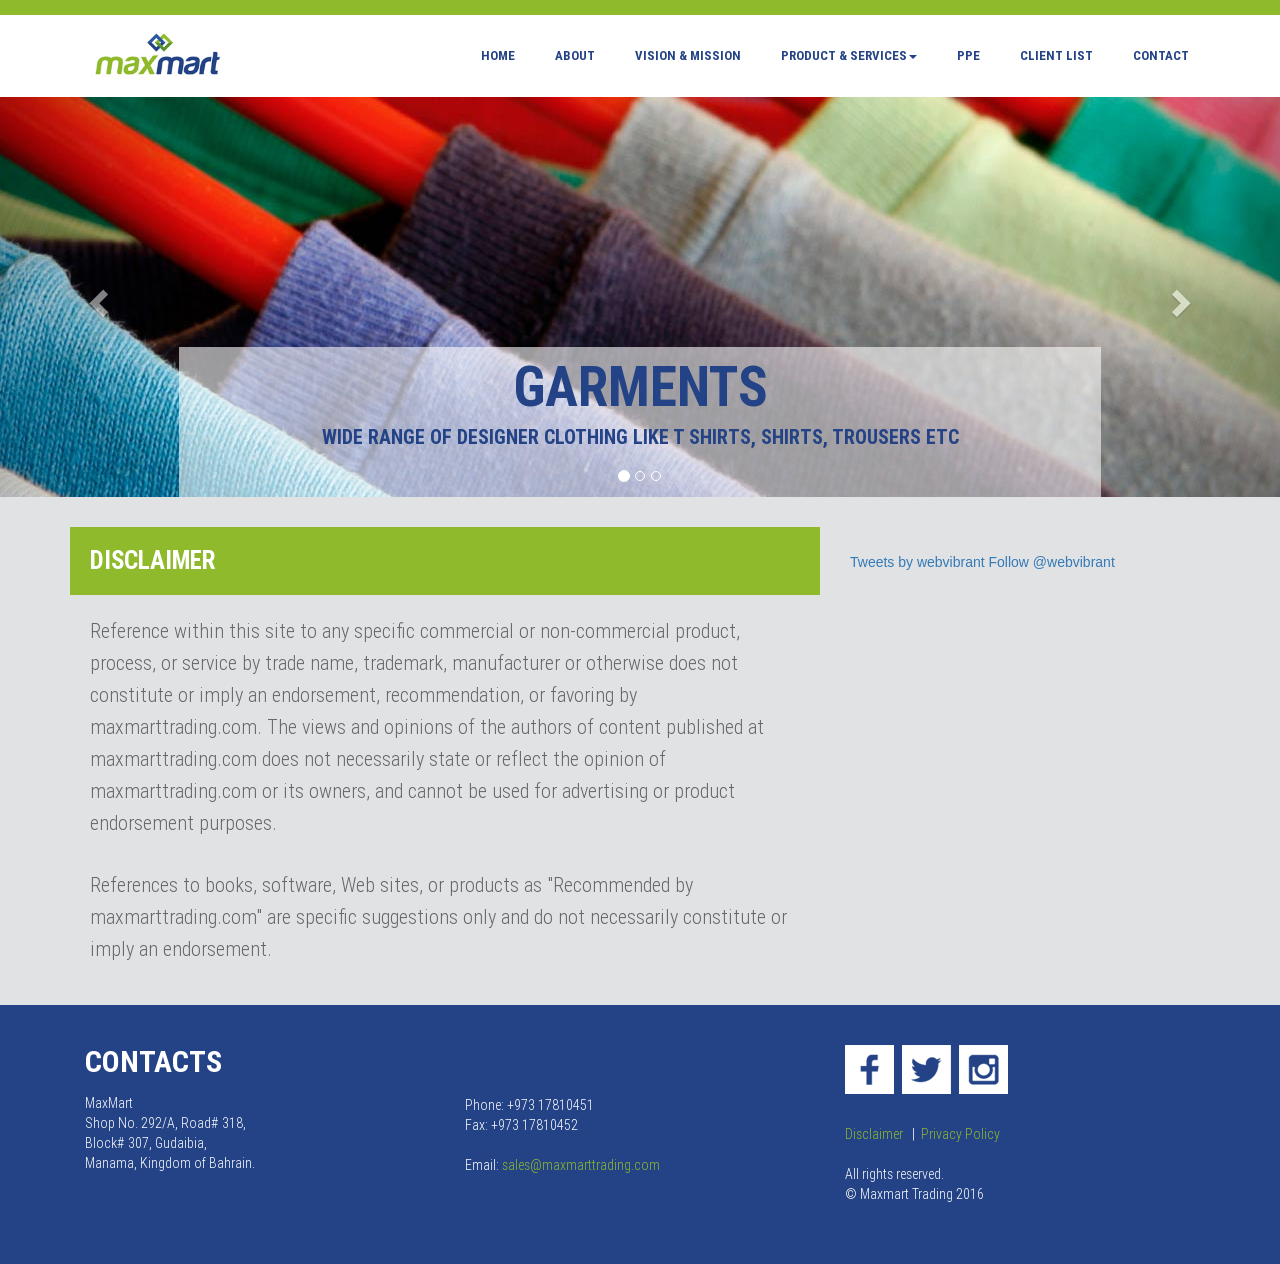
<file: disclaimer.html>
<!DOCTYPE html>
<html lang="en">
    <head>
        <meta charset="utf-8">
        <meta http-equiv="X-UA-Compatible" content="IE=edge">
        <meta name="viewport" content="width=device-width, initial-scale=1">

        <title>Maxmart Trading | </title>

        <link rel="icon" href="img/favicon.png" type="image/png" sizes="16x16">
        
        <!-- Bootstrap -->
        <link href="css/bootstrap.min.css" rel="stylesheet">
        <link href="css/carousel.css" rel="stylesheet">
        <link href="css/custom.css" rel="stylesheet">

        <!--[if lt IE 9]>
        <script src="https://oss.maxcdn.com/html5shiv/3.7.2/html5shiv.min.js"></script>
        <script src="https://oss.maxcdn.com/respond/1.4.2/respond.min.js"></script>
        <![endif]-->

    </head>
    <body data-title="About Us">
        
        <div id="fb-root"></div>
        <script>
            (function(d, s, id) {
            var js, fjs = d.getElementsByTagName(s)[0];
            if (d.getElementById(id)) return;
            js = d.createElement(s); js.id = id;
            js.src = "https://connect.facebook.net/en_GB/sdk.js#xfbml=1&version=v2.7";
            fjs.parentNode.insertBefore(js, fjs);
            }(document, 'script', 'facebook-jssdk'));
        </script>
        
        <div class="container-fluid">
            <div class="row top-head">
                <div class="col-lg-12 col-md-12 col-sm-12 col-xs-12">
                </div>
            </div>
        </div>
        <div class="container-fluid topMobileHead">
            <div class="row">
                <div class="col-lg-12 col-md-12 col-sm-12 col-xs-12 hidden-sm hidden-md hidden-lg mobileLogoHead">
                    <img src="img/logo.jpg" class="img-responsive">
                    
                    <button type="button" class="navbar-toggle collapsed" data-toggle="collapse" data-target="#navbar" aria-expanded="false" aria-controls="navbar">
                        <span class="sr-only">Toggle navigation</span>
                        <span class="icon-bar"></span>
                        <span class="icon-bar"></span>
                        <span class="icon-bar"></span>
                    </button>
                </div>
            </div>
        </div>
    
        

        <div class="container">
        
        
        
        <nav class="navbar navbar-fixed">
        
            <div class="navbar-header">
                
                
                <a class="navbar-brand hidden-xs" href="#"><img src="img/logo.jpg"></a>
            </div>
            
            <div id="navbar" class="navbar-collapse collapse">
                
                <ul class="nav navbar-nav navbar-right">
                    <li><a href="index.html">Home</a></li>
                    <li><a href="about.html">ABOUT</a></li>
                    <li><a href="vision.html">VISION &amp; MISSION</a></li>
                    <li class="dropdown"><a href="product.html" class="dropdown-toggle" id="dropdownMenu1" data-toggle="dropdown" aria-haspopup="true" aria-expanded="true">PRODUCT &amp; SERVICES<span class="caret"></span></a>
                        <ul class="dropdown-menu" aria-labelledby="dropdownMenu1">
                            <li><a href="garments.html">GARMENTS</a></li>
                            <li><a href="uniforms.html">UNIFORMS</a></li>
                            <li><a href="tissues.html">CORPORATE TISSUES</a></li>
                        </ul>
                    </li>
                    <li><a href="ppe.html">PPE</a></li>
                    <li><a href="client.html">CLIENT LIST</a></li>
                    <li><a href="contact.php">Contact</a></li>
                </ul>
                
                
            </div>
        
    </nav>
        </div>
        
        <div class="container-fluid">
    
            <div class="row">
                <div id="myCarousel" class="carousel slide" data-ride="carousel">
                  <!-- Indicators -->
                  <ol class="carousel-indicators">
                    <li data-target="#myCarousel" data-slide-to="0" class="active"></li>
                    <li data-target="#myCarousel" data-slide-to="1" class=""></li>
                    <li data-target="#myCarousel" data-slide-to="2" class=""></li>
                  </ol>
                  <div class="carousel-inner" role="listbox">
                    <div class="item item1 active">

                      <div class="container">
                        <div class="carousel-caption hidden-xs">
                          <h1>
                              GARMENTS<br>
                              <span>wide range of designer clothing like t shirts, shirts, trousers etc</span>
                            </h1>
                        </div>
                      </div>
                    </div>
                    <div class="item item2">

                      <div class="container">
                        <div class="carousel-caption hidden-xs">
                          <h1>UNIFORMS<br>
                              <span>we design and develop corporate uniforms across all industries</span>
                            
                            </h1>
                        </div>
                      </div>
                    </div>
                    <div class="item item3">

                      <div class="container">
                        <div class="carousel-caption hidden-xs">
                          <h1>CORPORATE TISSUES<br>
                              <span>provide all types tissues related to hotels, hospitals and corporate houses</span>
                            
                            </h1>
                        </div>
                      </div>
                    </div>
                  </div>
                  <a class="left carousel-control" href="#myCarousel" role="button" data-slide="prev">
                    <span class="glyphicon glyphicon-chevron-left"></span>
                    <span class="sr-only">Previous</span>
                  </a>
                  <a class="right carousel-control" href="#myCarousel" role="button" data-slide="next">
                    <span class="glyphicon glyphicon-chevron-right"></span>
                    <span class="sr-only">Next</span>
                  </a>
                </div>
            </div>
        
        
        
        <div class="container">
            
            <div class="row gray">
                <div class="col-lg-8 col-md-8 col-sm-12 col-xs-12">
                    <div class="green-inner">
                        <h2>Disclaimer</h2>
                    </div>
                    
                    <p class="inner-content">Reference within this site to any specific commercial or non-commercial product, process, or service by trade name, trademark, manufacturer or otherwise does not constitute or imply an endorsement, recommendation, or favoring by maxmarttrading.com. The views and opinions of the authors of content published at maxmarttrading.com does not necessarily state or reflect the opinion of maxmarttrading.com or its owners, and cannot be used for advertising or product endorsement purposes.</p> 
                        
                    <p class="inner-content">References to books, software, Web sites, or products as "Recommended by maxmarttrading.com" are specific suggestions only and do not necessarily constitute or imply an endorsement.</p>
                </div>
               
                <div class="col-lg-4 col-md-4 col-sm-12 col-xs-12">
                    <div class="fb-page"
                          data-href="https://www.facebook.com/maxmartbahrain" 
                          data-width="355"
                          data-hide-cover="false"
                          data-show-facepile="true">
                    </div>
                    
                    <div class="twitter">
                        <a class="twitter-timeline" data-width="355" data-height="400" href="https://twitter.com/maxmart_bh">Tweets by webvibrant</a> 
                        <a href="https://twitter.com/maxmart_bh" class="twitter-follow-button" data-size="large" data-show-count="false">Follow @webvibrant</a>
                        <script async src="//platform.twitter.com/widgets.js" charset="utf-8"></script>
                    </div>
                    
                </div>
            </div>
            
           
            
        </div>
        
         
        
        
            
            <div class="row footer">
                 <div class="container">
                    <div class="col-lg-4 col-md-4 col-sm-12 col-xs-12">
                        <h2>CONTACTS</h2>
                        <p>
                             MaxMart <br>
                            Shop No. 292/A, Road# 318, <br>
                            Block# 307, Gudaibia, <br>
                            Manama, Kingdom of Bahrain.<br><br>
                            
                            <span class="hidden-md hidden-lg">
                                Phone: +973 17810451<br>
                                Fax: +973 17810452<br><br>

                                Email: <a href="mailto:sales@maxmarttrading.com">sales@maxmarttrading.com</a>
                            </span>

                        </p>
                    </div>

                    <div class="col-lg-4 col-md-4 col-sm-12 col-xs-12 hidden-sm hidden-xs">
                        <p class="margin-top">Phone: +973 17810451<br>
                         Fax: +973 17810452<br><br>

                         Email: <a href="mailto:sales@maxmarttrading.com">sales@maxmarttrading.com</a></p>
                    </div>
                     
                    <div class="col-lg-4 col-md-4 col-sm-12 col-xs-12">
                        <p class="margin-top hidden-lg hidden-md"></p>
                        <p class="social">
                            <a href="http://www.facebook.com/maxmartbahrain" target="_blank"><img src="img/social1.png" class="img-responsive"></a>
                            <a href="http://www.twitter.com/maxmart_bh" target="_blank"><img src="img/social2.png" class="img-responsive"></a>
                            <a href="http://www.instagram.com/maxmart_bh" target="_blank"><img src="img/social3.png" class="img-responsive"></a>
                            
                            
                        </p>
                        
                        
                        <p>
                            <br>
                            <a href="disclaimer.html">Disclaimer</a> &nbsp;&nbsp;|&nbsp;&nbsp;<a href="privacy.html">Privacy Policy</a><br><br>

                            All rights reserved. <br class="hidden-sm hidden-xs">
                            © Maxmart Trading 2016
                        </p>
                    </div>
                </div>
            </div>
            
           
            
        </div>

        <!-- jQuery (necessary for Bootstrap's JavaScript plugins) -->
        <script src="https://ajax.googleapis.com/ajax/libs/jquery/1.11.3/jquery.min.js"></script>
        <!-- Include all compiled plugins (below), or include individual files as needed -->
        <!--<script src="js/bootstrap.min.js"></script>-->
        <script src="https://maxcdn.bootstrapcdn.com/bootstrap/3.3.6/js/bootstrap.min.js" integrity="sha384-0mSbJDEHialfmuBBQP6A4Qrprq5OVfW37PRR3j5ELqxss1yVqOtnepnHVP9aJ7xS" crossorigin="anonymous"></script>
        
        <script>
            
            $('ul.nav li.dropdown').hover(function() {
                console.log($('.cotainer').outerWidth());
                if($(window).width() >= 767) {
                    $(this).find('.dropdown-menu').stop(true, true).delay(200).fadeIn(300);
                }
            }, function() {
                $(this).find('.dropdown-menu').stop(true, true).delay(200).fadeOut(300);
            });
            
            var title = $('body').attr('data-title');
            $('title').text('Maxmart Trading | ' + title);
        </script>
    </body>
</html>
</file>
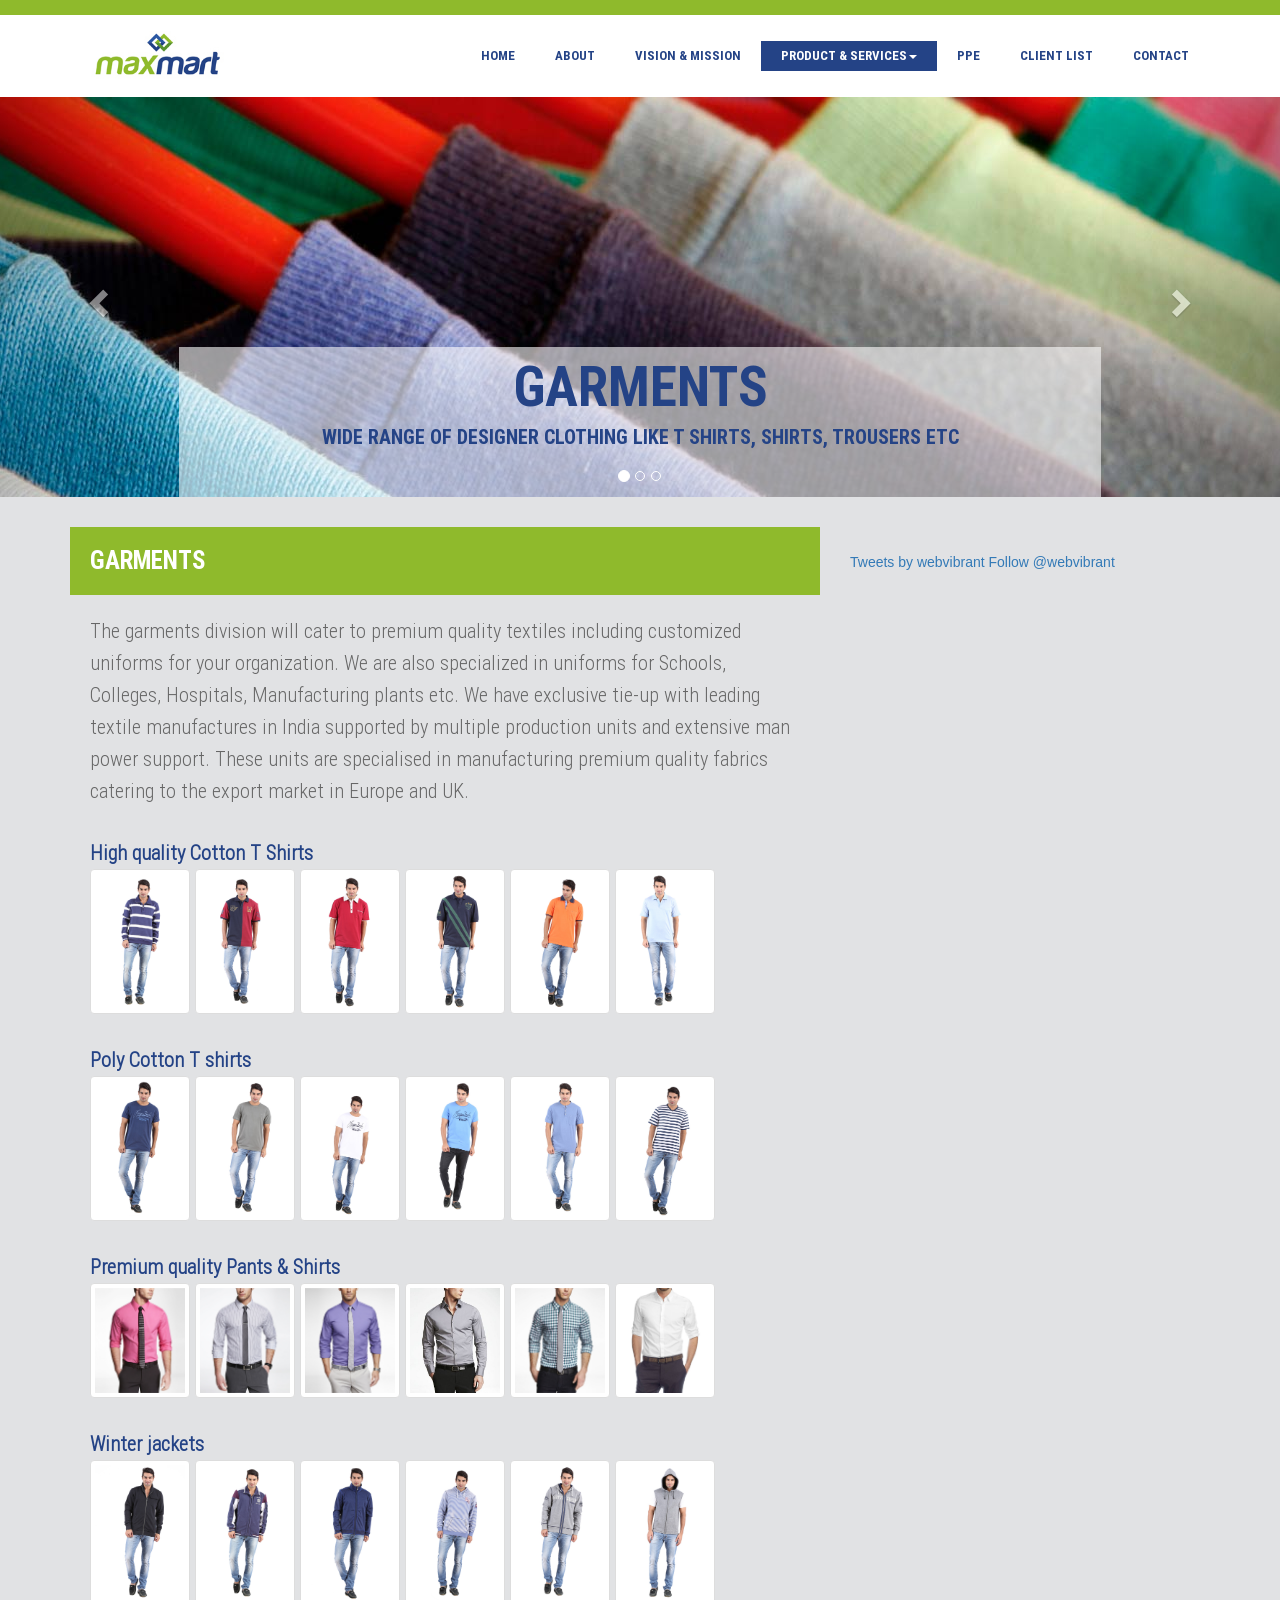
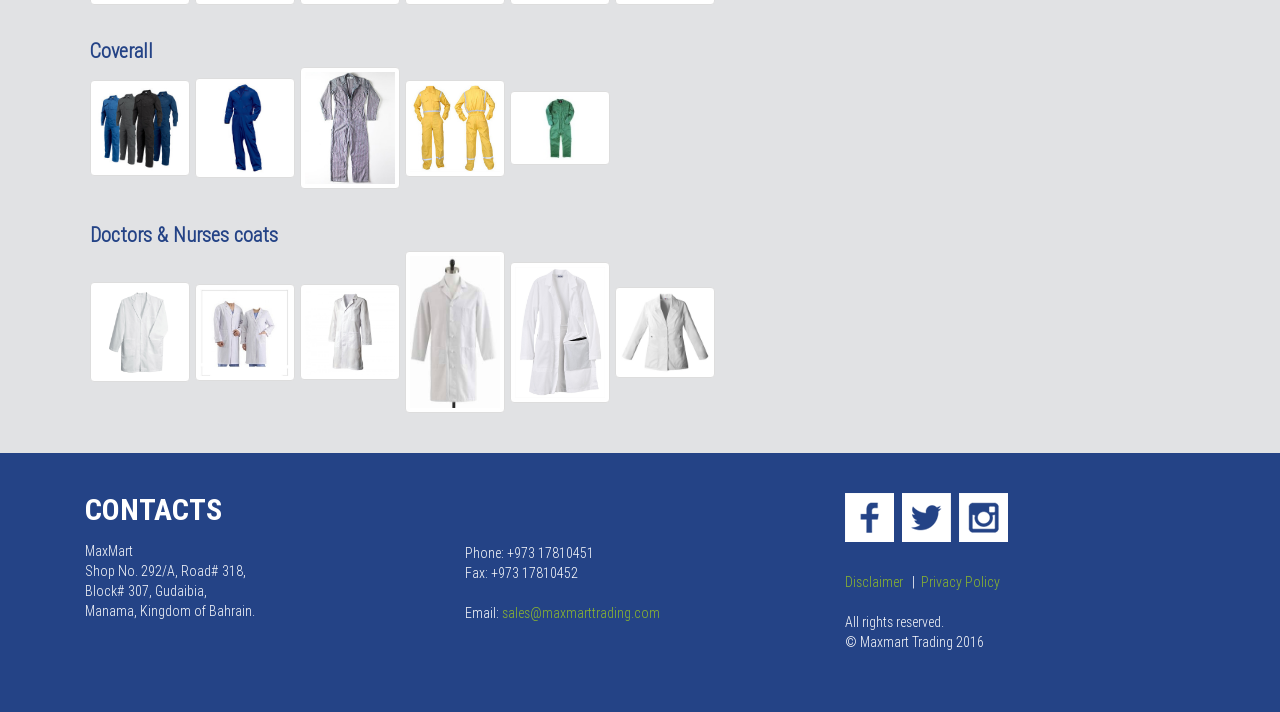
<file: garments.html>
<!DOCTYPE html>
<html lang="en">
    <head>
        <meta charset="utf-8">
        <meta http-equiv="X-UA-Compatible" content="IE=edge">
        <meta name="viewport" content="width=device-width, initial-scale=1">

        <title>Maxmart Trading | </title>

        <link rel="icon" href="img/favicon.png" type="image/png" sizes="16x16">
        
        <!-- Bootstrap -->
        <link href="css/bootstrap.min.css" rel="stylesheet">
        <link href="css/carousel.css" rel="stylesheet">
        <link href="css/custom.css" rel="stylesheet">
        
        <link href="css/jquery.fancybox.css" rel="stylesheet" />

        <!--[if lt IE 9]>
        <script src="https://oss.maxcdn.com/html5shiv/3.7.2/html5shiv.min.js"></script>
        <script src="https://oss.maxcdn.com/respond/1.4.2/respond.min.js"></script>
        <![endif]-->

    </head>
    <body data-title="Product & Services - Garments">
        
        <div id="fb-root"></div>
        <script>
            (function(d, s, id) {
            var js, fjs = d.getElementsByTagName(s)[0];
            if (d.getElementById(id)) return;
            js = d.createElement(s); js.id = id;
            js.src = "https://connect.facebook.net/en_GB/sdk.js#xfbml=1&version=v2.7";
            fjs.parentNode.insertBefore(js, fjs);
            }(document, 'script', 'facebook-jssdk'));
        </script>
        
        <div class="container-fluid">
            <div class="row top-head">
                <div class="col-lg-12 col-md-12 col-sm-12 col-xs-12">
                </div>
            </div>
        </div>
        <div class="container-fluid topMobileHead">
            <div class="row">
                <div class="col-lg-12 col-md-12 col-sm-12 col-xs-12 hidden-sm hidden-md hidden-lg mobileLogoHead">
                    <img src="img/logo.jpg" class="img-responsive">
                    
                    <button type="button" class="navbar-toggle collapsed" data-toggle="collapse" data-target="#navbar" aria-expanded="false" aria-controls="navbar">
                        <span class="sr-only">Toggle navigation</span>
                        <span class="icon-bar"></span>
                        <span class="icon-bar"></span>
                        <span class="icon-bar"></span>
                    </button>
                </div>
            </div>
        </div>
    
        

        <div class="container">
        
        
        
        <nav class="navbar navbar-fixed">
        
            <div class="navbar-header">
                
                
                <a class="navbar-brand hidden-xs" href="#"><img src="img/logo.jpg"></a>
            </div>
            
            <div id="navbar" class="navbar-collapse collapse">
                
                <ul class="nav navbar-nav navbar-right">
                    <li><a href="index.html">Home</a></li>
                    <li><a href="about.html">ABOUT</a></li>
                    <li><a href="vision.html">VISION &amp; MISSION</a></li>
                    <li class="dropdown active"><a href="product.html" class="dropdown-toggle" id="dropdownMenu1" data-toggle="dropdown" aria-haspopup="true" aria-expanded="true">PRODUCT &amp; SERVICES<span class="caret"></span></a>
                        <ul class="dropdown-menu" aria-labelledby="dropdownMenu1">
                            <li><a href="garments.html">GARMENTS</a></li>
                            <li><a href="uniforms.html">UNIFORMS</a></li>
                            <li><a href="tissues.html">CORPORATE TISSUES</a></li>
                        </ul>
                    </li>
                    <li><a href="ppe.html">PPE</a></li>
                    <li><a href="client.html">CLIENT LIST</a></li>
                    <li><a href="contact.php">Contact</a></li>
                </ul>
                
                
            </div>
        
    </nav>
        </div>
        
        <div class="container-fluid">
    
            <div class="row">
                <div id="myCarousel" class="carousel slide" data-ride="carousel">
                  <!-- Indicators -->
                  <ol class="carousel-indicators">
                    <li data-target="#myCarousel" data-slide-to="0" class="active"></li>
                    <li data-target="#myCarousel" data-slide-to="1" class=""></li>
                    <li data-target="#myCarousel" data-slide-to="2" class=""></li>
                  </ol>
                  <div class="carousel-inner" role="listbox">
                    <div class="item item1 active">

                      <div class="container">
                        <div class="carousel-caption hidden-xs">
                          <h1>
                              GARMENTS<br>
                              <span>wide range of designer clothing like t shirts, shirts, trousers etc</span>
                            </h1>
                        </div>
                      </div>
                    </div>
                    <div class="item item2">

                      <div class="container">
                        <div class="carousel-caption hidden-xs">
                          <h1>UNIFORMS<br>
                              <span>we design and develop corporate uniforms across all industries</span>
                            
                            </h1>
                        </div>
                      </div>
                    </div>
                    <div class="item item3">

                      <div class="container">
                        <div class="carousel-caption hidden-xs">
                          <h1>CORPORATE TISSUES<br>
                              <span>provide all types tissues related to hotels, hospitals and corporate houses</span>
                            
                            </h1>
                        </div>
                      </div>
                    </div>
                  </div>
                  <a class="left carousel-control" href="#myCarousel" role="button" data-slide="prev">
                    <span class="glyphicon glyphicon-chevron-left"></span>
                    <span class="sr-only">Previous</span>
                  </a>
                  <a class="right carousel-control" href="#myCarousel" role="button" data-slide="next">
                    <span class="glyphicon glyphicon-chevron-right"></span>
                    <span class="sr-only">Next</span>
                  </a>
                </div>
            </div>
        
        
        
        <div class="container">
            
            <div class="row gray">
                <div class="col-lg-8 col-md-8 col-sm-12 col-xs-12">
                    <div class="green-inner">
                        <h2>Garments</h2>
                    </div>
                    
                    <p class="inner-content">The garments division will cater to premium quality textiles including customized uniforms for your organization. We are also specialized in uniforms for Schools, Colleges, Hospitals, Manufacturing plants etc. We have exclusive tie-up with leading textile manufactures in India supported by multiple production units and extensive man power support. These units are specialised in manufacturing premium quality fabrics catering to the export market in Europe and UK.</p> 
                    
                    
                    <p class="inner-content">
                        <strong>High quality Cotton T Shirts</strong>
                        <a class="gallery" rel="high_quality_cotton" title="" href="img/high_quality_cotton/img1.jpg"><img src="img/high_quality_cotton/img1.jpg" alt="" class="img-thumbnail" ></a>
                        <a class="gallery" rel="high_quality_cotton" title="" href="img/high_quality_cotton/img2.jpg"><img src="img/high_quality_cotton/img2.jpg" alt="" class="img-thumbnail" ></a>
                        <a class="gallery" rel="high_quality_cotton" title="" href="img/high_quality_cotton/img3.jpg"><img src="img/high_quality_cotton/img3.jpg" alt="" class="img-thumbnail" ></a>
                        <a class="gallery" rel="high_quality_cotton" title="" href="img/high_quality_cotton/img4.jpg"><img src="img/high_quality_cotton/img4.jpg" alt="" class="img-thumbnail" ></a>
                        <a class="gallery" rel="high_quality_cotton" title="" href="img/high_quality_cotton/img5.jpg"><img src="img/high_quality_cotton/img5.jpg" alt="" class="img-thumbnail" ></a>
                        <a class="gallery" rel="high_quality_cotton" title="" href="img/high_quality_cotton/img6.jpg"><img src="img/high_quality_cotton/img6.jpg" alt="" class="img-thumbnail" ></a>
                    </p>
                    
                    <p class="inner-content">
                        <strong>Poly Cotton T shirts</strong>
                        <a class="gallery" rel="poly_cotton" title="" href="img/poly_cotton/img1.jpg"><img src="img/poly_cotton/img1.jpg" alt="" class="img-thumbnail" ></a>
                        <a class="gallery" rel="poly_cotton" title="" href="img/poly_cotton/img2.jpg"><img src="img/poly_cotton/img2.jpg" alt="" class="img-thumbnail" ></a>
                        <a class="gallery" rel="poly_cotton" title="" href="img/poly_cotton/img3.jpg"><img src="img/poly_cotton/img3.jpg" alt="" class="img-thumbnail" ></a>
                        <a class="gallery" rel="poly_cotton" title="" href="img/poly_cotton/img4.jpg"><img src="img/poly_cotton/img4.jpg" alt="" class="img-thumbnail" ></a>
                        <a class="gallery" rel="poly_cotton" title="" href="img/poly_cotton/img5.jpg"><img src="img/poly_cotton/img5.jpg" alt="" class="img-thumbnail" ></a>
                        <a class="gallery" rel="poly_cotton" title="" href="img/poly_cotton/img6.jpg"><img src="img/poly_cotton/img6.jpg" alt="" class="img-thumbnail" ></a>
                    </p>
                    
                    <p class="inner-content">
                        <strong>Premium quality Pants &amp; Shirts</strong>
                        <a class="gallery" rel="premium" title="" href="img/premium/img1.jpg"><img src="img/premium/img1.jpg" alt="" class="img-thumbnail" ></a>
                        <a class="gallery" rel="premium" title="" href="img/premium/img2.jpg"><img src="img/premium/img2.jpg" alt="" class="img-thumbnail" ></a>
                        <a class="gallery" rel="premium" title="" href="img/premium/img3.jpg"><img src="img/premium/img3.jpg" alt="" class="img-thumbnail" ></a>
                        <a class="gallery" rel="premium" title="" href="img/premium/img4.jpg"><img src="img/premium/img4.jpg" alt="" class="img-thumbnail" ></a>
                        <a class="gallery" rel="premium" title="" href="img/premium/img5.jpg"><img src="img/premium/img5.jpg" alt="" class="img-thumbnail" ></a>
                        <a class="gallery" rel="premium" title="" href="img/premium/img6.jpg"><img src="img/premium/img6.jpg" alt="" class="img-thumbnail" ></a>
                    </p>
                    
                    <p class="inner-content">
                        <strong>Winter jackets</strong>
                        <a class="gallery" rel="winter_jacket" title="" href="img/winter_jacket/img1.jpg"><img src="img/winter_jacket/img1.jpg" alt="" class="img-thumbnail" ></a>
                        <a class="gallery" rel="winter_jacket" title="" href="img/winter_jacket/img2.jpg"><img src="img/winter_jacket/img2.jpg" alt="" class="img-thumbnail" ></a>
                        <a class="gallery" rel="winter_jacket" title="" href="img/winter_jacket/img3.jpg"><img src="img/winter_jacket/img3.jpg" alt="" class="img-thumbnail" ></a>
                        <a class="gallery" rel="winter_jacket" title="" href="img/winter_jacket/img4.jpg"><img src="img/winter_jacket/img4.jpg" alt="" class="img-thumbnail" ></a>
                        <a class="gallery" rel="winter_jacket" title="" href="img/winter_jacket/img5.jpg"><img src="img/winter_jacket/img5.jpg" alt="" class="img-thumbnail" ></a>
                        <a class="gallery" rel="winter_jacket" title="" href="img/winter_jacket/img6.jpg"><img src="img/winter_jacket/img6.jpg" alt="" class="img-thumbnail" ></a>
                    </p>
                    
                    <p class="inner-content">
                        <strong>Coverall</strong>
                        <a class="gallery" rel="coverall" title="" href="img/coverall/img1.jpg"><img src="img/coverall/img1.jpg" alt="" class="img-thumbnail" ></a>
                        <a class="gallery" rel="coverall" title="" href="img/coverall/img2.jpg"><img src="img/coverall/img2.jpg" alt="" class="img-thumbnail" ></a>
                        <a class="gallery" rel="coverall" title="" href="img/coverall/img3.jpg"><img src="img/coverall/img3.jpg" alt="" class="img-thumbnail" ></a>
                        <a class="gallery" rel="coverall" title="" href="img/coverall/img4.jpg"><img src="img/coverall/img4.jpg" alt="" class="img-thumbnail" ></a>
                        <a class="gallery" rel="coverall" title="" href="img/coverall/img5.jpg"><img src="img/coverall/img5.jpg" alt="" class="img-thumbnail" ></a>
                    </p>
                    
                    <p class="inner-content">
                        <strong>Doctors &amp; Nurses coats</strong>
                        <a class="gallery" rel="doctor_coat" title="" href="img/doctor_coat/img1.jpg"><img src="img/doctor_coat/img1.jpg" alt="" class="img-thumbnail" ></a>
                        <a class="gallery" rel="doctor_coat" title="" href="img/doctor_coat/img2.jpg"><img src="img/doctor_coat/img2.jpg" alt="" class="img-thumbnail" ></a>
                        <a class="gallery" rel="doctor_coat" title="" href="img/doctor_coat/img3.jpg"><img src="img/doctor_coat/img3.jpg" alt="" class="img-thumbnail" ></a>
                        <a class="gallery" rel="doctor_coat" title="" href="img/doctor_coat/img4.jpg"><img src="img/doctor_coat/img4.jpg" alt="" class="img-thumbnail" ></a>
                        <a class="gallery" rel="doctor_coat" title="" href="img/doctor_coat/img5.jpg"><img src="img/doctor_coat/img5.jpg" alt="" class="img-thumbnail" ></a>
                        <a class="gallery" rel="doctor_coat" title="" href="img/doctor_coat/img6.jpg"><img src="img/doctor_coat/img6.jpg" alt="" class="img-thumbnail" ></a>
                    </p>
                        
                    
                </div>
               
                <div class="col-lg-4 col-md-4 col-sm-12 col-xs-12">
                    <div class="fb-page"
                          data-href="https://www.facebook.com/maxmartbahrain" 
                          data-width="355"
                          data-hide-cover="false"
                          data-show-facepile="true">
                    </div>
                    
                    <div class="twitter">
                        <a class="twitter-timeline" data-width="355" data-height="400" href="https://twitter.com/maxmart_bh">Tweets by webvibrant</a> 
                        <a href="https://twitter.com/maxmart_bh" class="twitter-follow-button" data-size="large" data-show-count="false">Follow @webvibrant</a>
                        <script async src="//platform.twitter.com/widgets.js" charset="utf-8"></script>
                    </div>
                    
                </div>
            </div>
            
           
            
        </div>
        
         
        
        
            
            <div class="row footer">
                 <div class="container">
                    <div class="col-lg-4 col-md-4 col-sm-12 col-xs-12">
                        <h2>CONTACTS</h2>
                        <p>
                             MaxMart <br>
                            Shop No. 292/A, Road# 318, <br>
                            Block# 307, Gudaibia, <br>
                            Manama, Kingdom of Bahrain.<br><br>
                            
                            <span class="hidden-md hidden-lg">
                                Phone: +973 17810451<br>
                                Fax: +973 17810452<br><br>

                                Email: <a href="mailto:sales@maxmarttrading.com">sales@maxmarttrading.com</a>
                            </span>

                        </p>
                    </div>

                    <div class="col-lg-4 col-md-4 col-sm-12 col-xs-12 hidden-sm hidden-xs">
                        <p class="margin-top">Phone: +973 17810451<br>
                         Fax: +973 17810452<br><br>

                         Email: <a href="mailto:sales@maxmarttrading.com">sales@maxmarttrading.com</a></p>
                    </div>
                     
                    <div class="col-lg-4 col-md-4 col-sm-12 col-xs-12">
                        <p class="margin-top hidden-lg hidden-md"></p>
                        <p class="social">
                            <a href="http://www.facebook.com/maxmartbahrain" target="_blank"><img src="img/social1.png" class="img-responsive"></a>
                            <a href="http://www.twitter.com/maxmart_bh" target="_blank"><img src="img/social2.png" class="img-responsive"></a>
                            <a href="http://www.instagram.com/maxmart_bh" target="_blank"><img src="img/social3.png" class="img-responsive"></a>
                            
                            
                        </p>
                        
                        
                        <p>
                            <br>
                            <a href="disclaimer.html">Disclaimer</a> &nbsp;&nbsp;|&nbsp;&nbsp;<a href="privacy.html">Privacy Policy</a><br><br>

                            All rights reserved. <br class="hidden-sm hidden-xs">
                            © Maxmart Trading 2016
                        </p>
                    </div>
                </div>
            </div>
            
           
            
        </div>

        <!-- jQuery (necessary for Bootstrap's JavaScript plugins) -->
        <script src="https://ajax.googleapis.com/ajax/libs/jquery/1.11.3/jquery.min.js"></script>
        <!-- Include all compiled plugins (below), or include individual files as needed -->
        <!--<script src="js/bootstrap.min.js"></script>-->
        <script src="https://maxcdn.bootstrapcdn.com/bootstrap/3.3.6/js/bootstrap.min.js" integrity="sha384-0mSbJDEHialfmuBBQP6A4Qrprq5OVfW37PRR3j5ELqxss1yVqOtnepnHVP9aJ7xS" crossorigin="anonymous"></script>
        
        <script src="js/jquery.fancybox.js" type="text/javascript"></script>
        
        <script>
            $("a.gallery").fancybox();
            
            $('ul.nav li.dropdown').hover(function() {
                console.log($('.cotainer').outerWidth());
                if($(window).width() >= 767) {
                    $(this).find('.dropdown-menu').stop(true, true).delay(200).fadeIn(300);
                }
            }, function() {
                $(this).find('.dropdown-menu').stop(true, true).delay(200).fadeOut(300);
            });
            
            var title = $('body').attr('data-title');
            $('title').text('Maxmart Trading | ' + title);
        </script>
    </body>
</html>
</file>
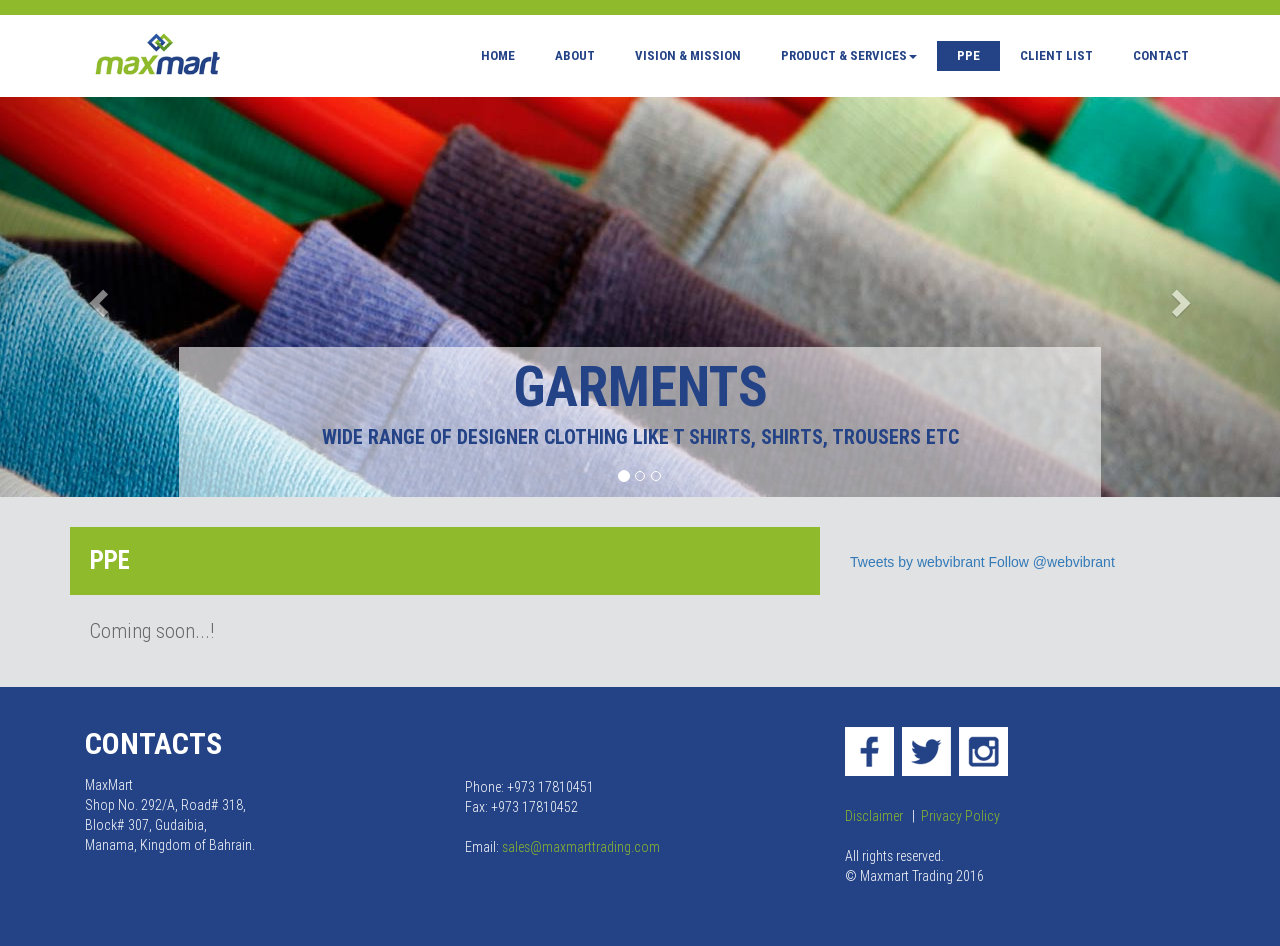
<file: ppe.html>
<!DOCTYPE html>
<html lang="en">
    <head>
        <meta charset="utf-8">
        <meta http-equiv="X-UA-Compatible" content="IE=edge">
        <meta name="viewport" content="width=device-width, initial-scale=1">

        <title>Maxmart Trading | </title>

        <link rel="icon" href="img/favicon.png" type="image/png" sizes="16x16">
        
        <!-- Bootstrap -->
        <link href="css/bootstrap.min.css" rel="stylesheet">
        <link href="css/carousel.css" rel="stylesheet">
        <link href="css/custom.css" rel="stylesheet">

        <!--[if lt IE 9]>
        <script src="https://oss.maxcdn.com/html5shiv/3.7.2/html5shiv.min.js"></script>
        <script src="https://oss.maxcdn.com/respond/1.4.2/respond.min.js"></script>
        <![endif]-->

    </head>
    <body data-title="PPE">
        
        <div id="fb-root"></div>
        <script>
            (function(d, s, id) {
            var js, fjs = d.getElementsByTagName(s)[0];
            if (d.getElementById(id)) return;
            js = d.createElement(s); js.id = id;
            js.src = "https://connect.facebook.net/en_GB/sdk.js#xfbml=1&version=v2.7";
            fjs.parentNode.insertBefore(js, fjs);
            }(document, 'script', 'facebook-jssdk'));
        </script>
        
        <div class="container-fluid">
            <div class="row top-head">
                <div class="col-lg-12 col-md-12 col-sm-12 col-xs-12">
                </div>
            </div>
        </div>
        <div class="container-fluid topMobileHead">
            <div class="row">
                <div class="col-lg-12 col-md-12 col-sm-12 col-xs-12 hidden-sm hidden-md hidden-lg mobileLogoHead">
                    <img src="img/logo.jpg" class="img-responsive">
                    
                    <button type="button" class="navbar-toggle collapsed" data-toggle="collapse" data-target="#navbar" aria-expanded="false" aria-controls="navbar">
                        <span class="sr-only">Toggle navigation</span>
                        <span class="icon-bar"></span>
                        <span class="icon-bar"></span>
                        <span class="icon-bar"></span>
                    </button>
                </div>
            </div>
        </div>
    
        

        <div class="container">
        
        
        
        <nav class="navbar navbar-fixed">
        
            <div class="navbar-header">
                
                
                <a class="navbar-brand hidden-xs" href="#"><img src="img/logo.jpg"></a>
            </div>
            
            <div id="navbar" class="navbar-collapse collapse">
                
                <ul class="nav navbar-nav navbar-right">
                    <li><a href="index.html">Home</a></li>
                    <li><a href="about.html">ABOUT</a></li>
                    <li><a href="vision.html">VISION &amp; MISSION</a></li>
                    <li class="dropdown"><a href="product.html" class="dropdown-toggle" id="dropdownMenu1" data-toggle="dropdown" aria-haspopup="true" aria-expanded="true">PRODUCT &amp; SERVICES<span class="caret"></span></a>
                        <ul class="dropdown-menu" aria-labelledby="dropdownMenu1">
                            <li><a href="garments.html">GARMENTS</a></li>
                            <li><a href="uniforms.html">UNIFORMS</a></li>
                            <li><a href="tissues.html">CORPORATE TISSUES</a></li>
                        </ul>
                    </li>
                    <li class="active"><a href="ppe.html">PPE</a></li>
                    <li><a href="client.html">CLIENT LIST</a></li>
                    <li><a href="contact.php">Contact</a></li>
                </ul>
                
                
            </div>
        
    </nav>
        </div>
        
        <div class="container-fluid">
    
            <div class="row">
                <div id="myCarousel" class="carousel slide" data-ride="carousel">
                  <!-- Indicators -->
                  <ol class="carousel-indicators">
                    <li data-target="#myCarousel" data-slide-to="0" class="active"></li>
                    <li data-target="#myCarousel" data-slide-to="1" class=""></li>
                    <li data-target="#myCarousel" data-slide-to="2" class=""></li>
                  </ol>
                  <div class="carousel-inner" role="listbox">
                    <div class="item item1 active">

                      <div class="container">
                        <div class="carousel-caption hidden-xs">
                          <h1>
                              GARMENTS<br>
                              <span>wide range of designer clothing like t shirts, shirts, trousers etc</span>
                            </h1>
                        </div>
                      </div>
                    </div>
                    <div class="item item2">

                      <div class="container">
                        <div class="carousel-caption hidden-xs">
                          <h1>UNIFORMS<br>
                              <span>we design and develop corporate uniforms across all industries</span>
                            
                            </h1>
                        </div>
                      </div>
                    </div>
                    <div class="item item3">

                      <div class="container">
                        <div class="carousel-caption hidden-xs">
                          <h1>CORPORATE TISSUES<br>
                              <span>provide all types tissues related to hotels, hospitals and corporate houses</span>
                            
                            </h1>
                        </div>
                      </div>
                    </div>
                  </div>
                  <a class="left carousel-control" href="#myCarousel" role="button" data-slide="prev">
                    <span class="glyphicon glyphicon-chevron-left"></span>
                    <span class="sr-only">Previous</span>
                  </a>
                  <a class="right carousel-control" href="#myCarousel" role="button" data-slide="next">
                    <span class="glyphicon glyphicon-chevron-right"></span>
                    <span class="sr-only">Next</span>
                  </a>
                </div>
            </div>
        
        
        
        <div class="container">
            
            <div class="row gray">
                <div class="col-lg-8 col-md-8 col-sm-12 col-xs-12">
                    <div class="green-inner">
                        <h2>PPE</h2>
                    </div>
                    
                    <p class="inner-content">Coming soon...!</p>
                </div>
               
                <div class="col-lg-4 col-md-4 col-sm-12 col-xs-12">
                    <div class="fb-page"
                          data-href="https://www.facebook.com/maxmartbahrain" 
                          data-width="355"
                          data-hide-cover="false"
                          data-show-facepile="true">
                    </div>
                    
                    <div class="twitter">
                        <a class="twitter-timeline" data-width="355" data-height="400" href="https://twitter.com/maxmart_bh">Tweets by webvibrant</a> 
                        <a href="https://twitter.com/maxmart_bh" class="twitter-follow-button" data-size="large" data-show-count="false">Follow @webvibrant</a>
                        <script async src="//platform.twitter.com/widgets.js" charset="utf-8"></script>
                    </div>
                    
                </div>
            </div>
            
           
            
        </div>
        
         
        
        
            
            <div class="row footer">
                 <div class="container">
                    <div class="col-lg-4 col-md-4 col-sm-12 col-xs-12">
                        <h2>CONTACTS</h2>
                        <p>
                             MaxMart <br>
                            Shop No. 292/A, Road# 318, <br>
                            Block# 307, Gudaibia, <br>
                            Manama, Kingdom of Bahrain.<br><br>
                            
                            <span class="hidden-md hidden-lg">
                                Phone: +973 17810451<br>
                                Fax: +973 17810452<br><br>

                                Email: <a href="mailto:sales@maxmarttrading.com">sales@maxmarttrading.com</a>
                            </span>

                        </p>
                    </div>

                    <div class="col-lg-4 col-md-4 col-sm-12 col-xs-12 hidden-sm hidden-xs">
                        <p class="margin-top">Phone: +973 17810451<br>
                         Fax: +973 17810452<br><br>

                         Email: <a href="mailto:sales@maxmarttrading.com">sales@maxmarttrading.com</a></p>
                    </div>
                     
                    <div class="col-lg-4 col-md-4 col-sm-12 col-xs-12">
                        <p class="margin-top hidden-lg hidden-md"></p>
                        <p class="social">
                            <a href="http://www.facebook.com/maxmartbahrain" target="_blank"><img src="img/social1.png" class="img-responsive"></a>
                            <a href="http://www.twitter.com/maxmart_bh" target="_blank"><img src="img/social2.png" class="img-responsive"></a>
                            <a href="http://www.instagram.com/maxmart_bh" target="_blank"><img src="img/social3.png" class="img-responsive"></a>
                            
                            
                        </p>
                        
                        
                        <p>
                            <br>
                            <a href="disclaimer.html">Disclaimer</a> &nbsp;&nbsp;|&nbsp;&nbsp;<a href="privacy.html">Privacy Policy</a><br><br>

                            All rights reserved. <br class="hidden-sm hidden-xs">
                            © Maxmart Trading 2016
                        </p>
                    </div>
                </div>
            </div>
            
           
            
        </div>

        <!-- jQuery (necessary for Bootstrap's JavaScript plugins) -->
        <script src="https://ajax.googleapis.com/ajax/libs/jquery/1.11.3/jquery.min.js"></script>
        <!-- Include all compiled plugins (below), or include individual files as needed -->
        <!--<script src="js/bootstrap.min.js"></script>-->
        <script src="https://maxcdn.bootstrapcdn.com/bootstrap/3.3.6/js/bootstrap.min.js" integrity="sha384-0mSbJDEHialfmuBBQP6A4Qrprq5OVfW37PRR3j5ELqxss1yVqOtnepnHVP9aJ7xS" crossorigin="anonymous"></script>
        
        <script>
            
            $('ul.nav li.dropdown').hover(function() {
                console.log($('.cotainer').outerWidth());
                if($(window).width() >= 767) {
                    $(this).find('.dropdown-menu').stop(true, true).delay(200).fadeIn(300);
                }
            }, function() {
                $(this).find('.dropdown-menu').stop(true, true).delay(200).fadeOut(300);
            });
            
            var title = $('body').attr('data-title');
            $('title').text('Maxmart Trading | ' + title);
        </script>
    </body>
</html>
</file>
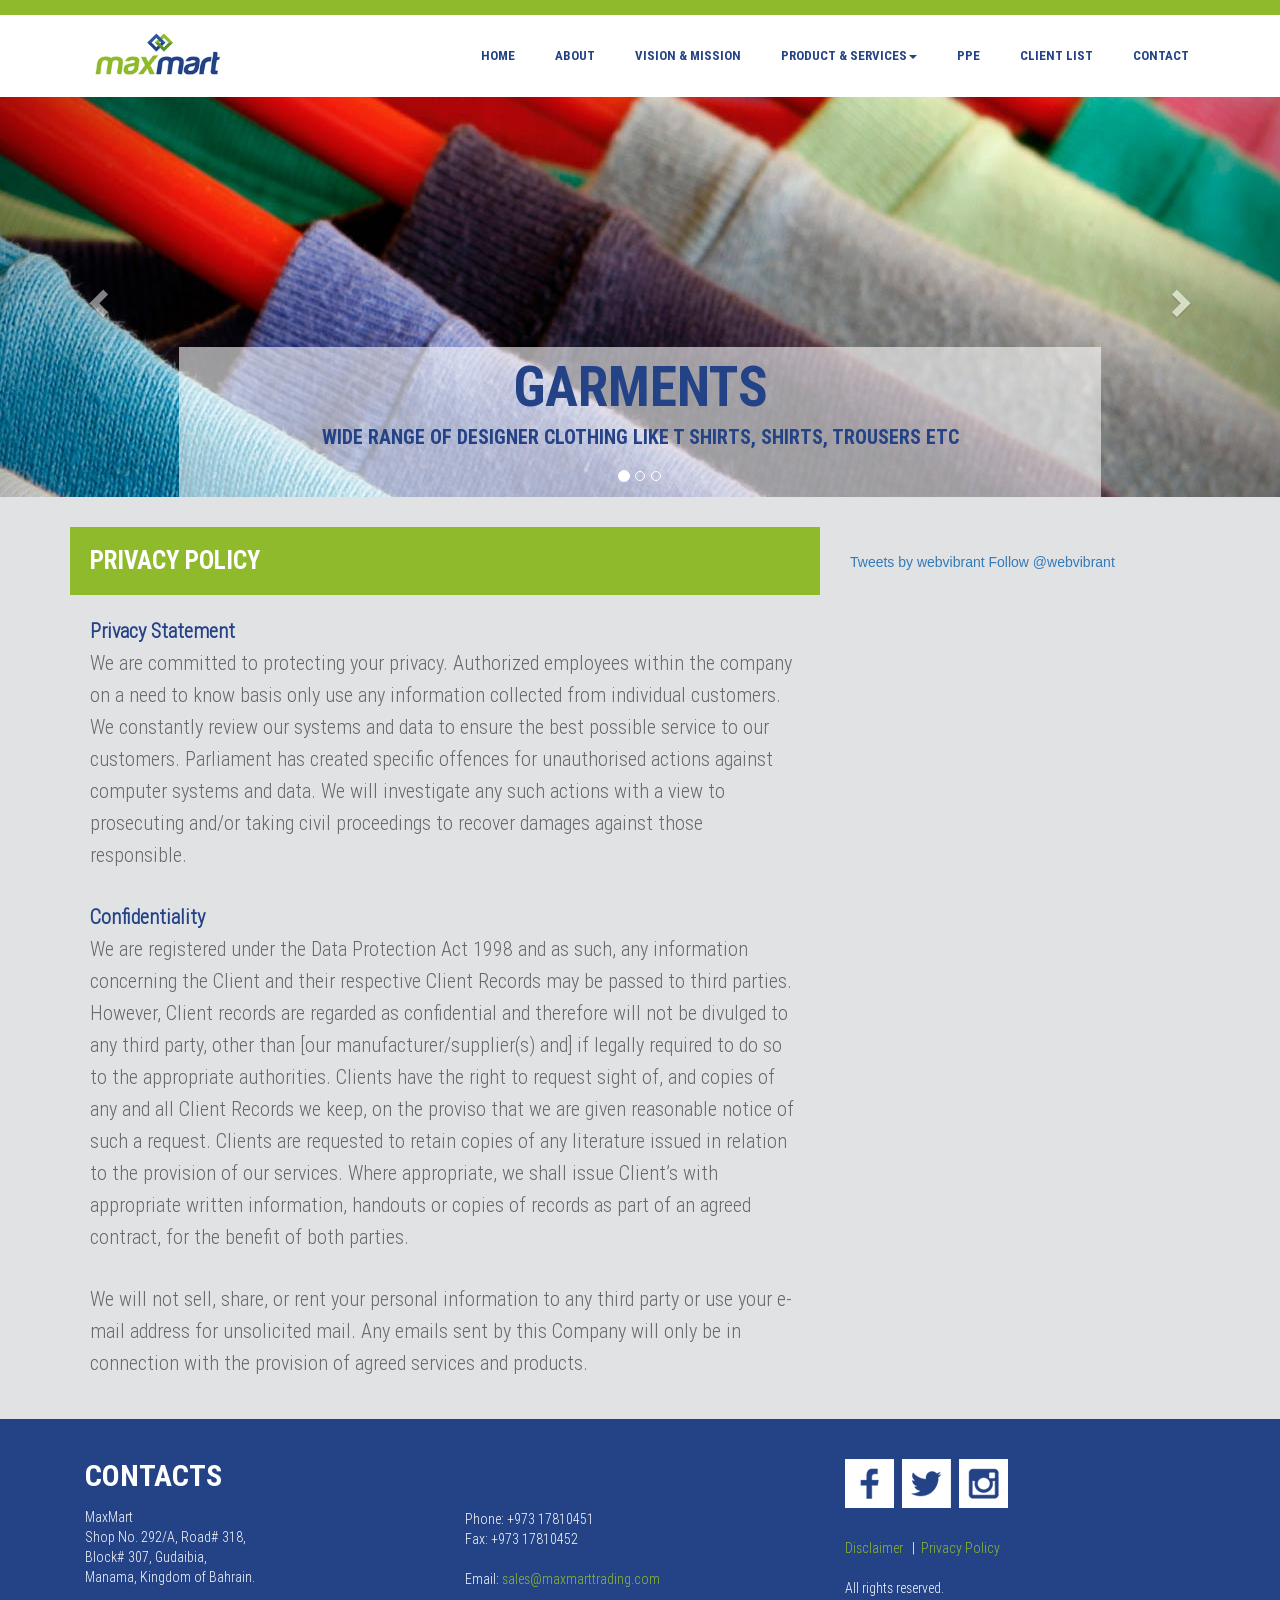
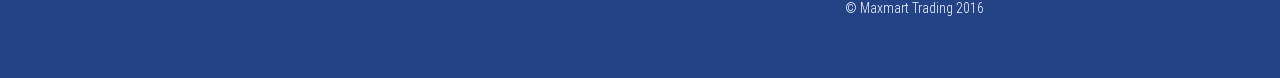
<file: privacy.html>
<!DOCTYPE html>
<html lang="en">
    <head>
        <meta charset="utf-8">
        <meta http-equiv="X-UA-Compatible" content="IE=edge">
        <meta name="viewport" content="width=device-width, initial-scale=1">

        <title>Maxmart Trading | </title>

        <link rel="icon" href="img/favicon.png" type="image/png" sizes="16x16">
        
        <!-- Bootstrap -->
        <link href="css/bootstrap.min.css" rel="stylesheet">
        <link href="css/carousel.css" rel="stylesheet">
        <link href="css/custom.css" rel="stylesheet">

        <!--[if lt IE 9]>
        <script src="https://oss.maxcdn.com/html5shiv/3.7.2/html5shiv.min.js"></script>
        <script src="https://oss.maxcdn.com/respond/1.4.2/respond.min.js"></script>
        <![endif]-->

    </head>
    <body data-title="About Us">
        
        <div id="fb-root"></div>
        <script>
            (function(d, s, id) {
            var js, fjs = d.getElementsByTagName(s)[0];
            if (d.getElementById(id)) return;
            js = d.createElement(s); js.id = id;
            js.src = "https://connect.facebook.net/en_GB/sdk.js#xfbml=1&version=v2.7";
            fjs.parentNode.insertBefore(js, fjs);
            }(document, 'script', 'facebook-jssdk'));
        </script>
        
        <div class="container-fluid">
            <div class="row top-head">
                <div class="col-lg-12 col-md-12 col-sm-12 col-xs-12">
                </div>
            </div>
        </div>
        <div class="container-fluid topMobileHead">
            <div class="row">
                <div class="col-lg-12 col-md-12 col-sm-12 col-xs-12 hidden-sm hidden-md hidden-lg mobileLogoHead">
                    <img src="img/logo.jpg" class="img-responsive">
                    
                    <button type="button" class="navbar-toggle collapsed" data-toggle="collapse" data-target="#navbar" aria-expanded="false" aria-controls="navbar">
                        <span class="sr-only">Toggle navigation</span>
                        <span class="icon-bar"></span>
                        <span class="icon-bar"></span>
                        <span class="icon-bar"></span>
                    </button>
                </div>
            </div>
        </div>
    
        

        <div class="container">
        
        
        
        <nav class="navbar navbar-fixed">
        
            <div class="navbar-header">
                
                
                <a class="navbar-brand hidden-xs" href="#"><img src="img/logo.jpg"></a>
            </div>
            
            <div id="navbar" class="navbar-collapse collapse">
                
                <ul class="nav navbar-nav navbar-right">
                    <li><a href="index.html">Home</a></li>
                    <li><a href="about.html">ABOUT</a></li>
                    <li><a href="vision.html">VISION &amp; MISSION</a></li>
                    <li class="dropdown"><a href="product.html" class="dropdown-toggle" id="dropdownMenu1" data-toggle="dropdown" aria-haspopup="true" aria-expanded="true">PRODUCT &amp; SERVICES<span class="caret"></span></a>
                        <ul class="dropdown-menu" aria-labelledby="dropdownMenu1">
                            <li><a href="garments.html">GARMENTS</a></li>
                            <li><a href="uniforms.html">UNIFORMS</a></li>
                            <li><a href="tissues.html">CORPORATE TISSUES</a></li>
                        </ul>
                    </li>
                    <li><a href="ppe.html">PPE</a></li>
                    <li><a href="client.html">CLIENT LIST</a></li>
                    <li><a href="contact.php">Contact</a></li>
                </ul>
                
                
            </div>
        
    </nav>
        </div>
        
        <div class="container-fluid">
    
            <div class="row">
                <div id="myCarousel" class="carousel slide" data-ride="carousel">
                  <!-- Indicators -->
                  <ol class="carousel-indicators">
                    <li data-target="#myCarousel" data-slide-to="0" class="active"></li>
                    <li data-target="#myCarousel" data-slide-to="1" class=""></li>
                    <li data-target="#myCarousel" data-slide-to="2" class=""></li>
                  </ol>
                  <div class="carousel-inner" role="listbox">
                    <div class="item item1 active">

                      <div class="container">
                        <div class="carousel-caption hidden-xs">
                          <h1>
                              GARMENTS<br>
                              <span>wide range of designer clothing like t shirts, shirts, trousers etc</span>
                            </h1>
                        </div>
                      </div>
                    </div>
                    <div class="item item2">

                      <div class="container">
                        <div class="carousel-caption hidden-xs">
                          <h1>UNIFORMS<br>
                              <span>we design and develop corporate uniforms across all industries</span>
                            
                            </h1>
                        </div>
                      </div>
                    </div>
                    <div class="item item3">

                      <div class="container">
                        <div class="carousel-caption hidden-xs">
                          <h1>CORPORATE TISSUES<br>
                              <span>provide all types tissues related to hotels, hospitals and corporate houses</span>
                            
                            </h1>
                        </div>
                      </div>
                    </div>
                  </div>
                  <a class="left carousel-control" href="#myCarousel" role="button" data-slide="prev">
                    <span class="glyphicon glyphicon-chevron-left"></span>
                    <span class="sr-only">Previous</span>
                  </a>
                  <a class="right carousel-control" href="#myCarousel" role="button" data-slide="next">
                    <span class="glyphicon glyphicon-chevron-right"></span>
                    <span class="sr-only">Next</span>
                  </a>
                </div>
            </div>
        
        
        
        <div class="container">
            
            <div class="row gray">
                <div class="col-lg-8 col-md-8 col-sm-12 col-xs-12">
                    <div class="green-inner">
                        <h2>Privacy Policy</h2>
                    </div>
                    
                    <p class="inner-content">
                        <strong>Privacy Statement</strong>                                
                        We are committed to protecting your privacy. Authorized employees within the company on a need to know basis only use any information collected from individual customers. We constantly review our systems and data to ensure the best possible service to our customers. Parliament has created specific offences for unauthorised actions against computer systems and data. We will investigate any such actions with a view to prosecuting and/or taking civil proceedings to recover damages against those responsible.</p> 
                    
                   
                    <p class="inner-content">
                        <strong>Confidentiality</strong>
                        We are registered under the Data Protection Act 1998 and as such, any information concerning the Client and their respective Client Records may be passed to third parties. However, Client records are regarded as confidential and therefore will not be divulged to any third party, other than [our manufacturer/supplier(s) and] if legally required to do so to the appropriate authorities. Clients have the right to request sight of, and copies of any and all Client Records we keep, on the proviso that we are given reasonable notice of such a request. Clients are requested to retain copies of any literature issued in relation to the provision of our services. Where appropriate, we shall issue Client’s with appropriate written information, handouts or copies of records as part of an agreed contract, for the benefit of both parties. </p>
                    
                    <p class="inner-content">
                        We will not sell, share, or rent your personal information to any third party or use your e-mail address for unsolicited mail. Any emails sent by this Company will only be in connection with the provision of agreed services and products.
                    </p>
                </div>
               
                <div class="col-lg-4 col-md-4 col-sm-12 col-xs-12">
                    <div class="fb-page"
                          data-href="https://www.facebook.com/maxmartbahrain" 
                          data-width="355"
                          data-hide-cover="false"
                          data-show-facepile="true">
                    </div>
                    
                    <div class="twitter">
                        <a class="twitter-timeline" data-width="355" data-height="400" href="https://twitter.com/maxmart_bh">Tweets by webvibrant</a> 
                        <a href="https://twitter.com/maxmart_bh" class="twitter-follow-button" data-size="large" data-show-count="false">Follow @webvibrant</a>
                        <script async src="//platform.twitter.com/widgets.js" charset="utf-8"></script>
                    </div>
                    
                </div>
            </div>
            
           
            
        </div>
        
         
        
        
            
            <div class="row footer">
                 <div class="container">
                    <div class="col-lg-4 col-md-4 col-sm-12 col-xs-12">
                        <h2>CONTACTS</h2>
                        <p>
                             MaxMart <br>
                            Shop No. 292/A, Road# 318, <br>
                            Block# 307, Gudaibia, <br>
                            Manama, Kingdom of Bahrain.<br><br>
                            
                            <span class="hidden-md hidden-lg">
                                Phone: +973 17810451<br>
                                Fax: +973 17810452<br><br>

                                Email: <a href="mailto:sales@maxmarttrading.com">sales@maxmarttrading.com</a>
                            </span>

                        </p>
                    </div>

                    <div class="col-lg-4 col-md-4 col-sm-12 col-xs-12 hidden-sm hidden-xs">
                        <p class="margin-top">Phone: +973 17810451<br>
                         Fax: +973 17810452<br><br>

                         Email: <a href="mailto:sales@maxmarttrading.com">sales@maxmarttrading.com</a></p>
                    </div>
                     
                    <div class="col-lg-4 col-md-4 col-sm-12 col-xs-12">
                        <p class="margin-top hidden-lg hidden-md"></p>
                        <p class="social">
                            <a href="http://www.facebook.com/maxmartbahrain" target="_blank"><img src="img/social1.png" class="img-responsive"></a>
                            <a href="http://www.twitter.com/maxmart_bh" target="_blank"><img src="img/social2.png" class="img-responsive"></a>
                            <a href="http://www.instagram.com/maxmart_bh" target="_blank"><img src="img/social3.png" class="img-responsive"></a>
                            
                            
                        </p>
                        
                        
                        <p>
                            <br>
                            <a href="disclaimer.html">Disclaimer</a> &nbsp;&nbsp;|&nbsp;&nbsp;<a href="privacy.html">Privacy Policy</a><br><br>

                            All rights reserved. <br class="hidden-sm hidden-xs">
                            © Maxmart Trading 2016
                        </p>
                    </div>
                </div>
            </div>
            
           
            
        </div>

        <!-- jQuery (necessary for Bootstrap's JavaScript plugins) -->
        <script src="https://ajax.googleapis.com/ajax/libs/jquery/1.11.3/jquery.min.js"></script>
        <!-- Include all compiled plugins (below), or include individual files as needed -->
        <!--<script src="js/bootstrap.min.js"></script>-->
        <script src="https://maxcdn.bootstrapcdn.com/bootstrap/3.3.6/js/bootstrap.min.js" integrity="sha384-0mSbJDEHialfmuBBQP6A4Qrprq5OVfW37PRR3j5ELqxss1yVqOtnepnHVP9aJ7xS" crossorigin="anonymous"></script>
        
        <script>
            
            $('ul.nav li.dropdown').hover(function() {
                console.log($('.cotainer').outerWidth());
                if($(window).width() >= 767) {
                    $(this).find('.dropdown-menu').stop(true, true).delay(200).fadeIn(300);
                }
            }, function() {
                $(this).find('.dropdown-menu').stop(true, true).delay(200).fadeOut(300);
            });
            
            var title = $('body').attr('data-title');
            $('title').text('Maxmart Trading | ' + title);
        </script>
    </body>
</html>
</file>
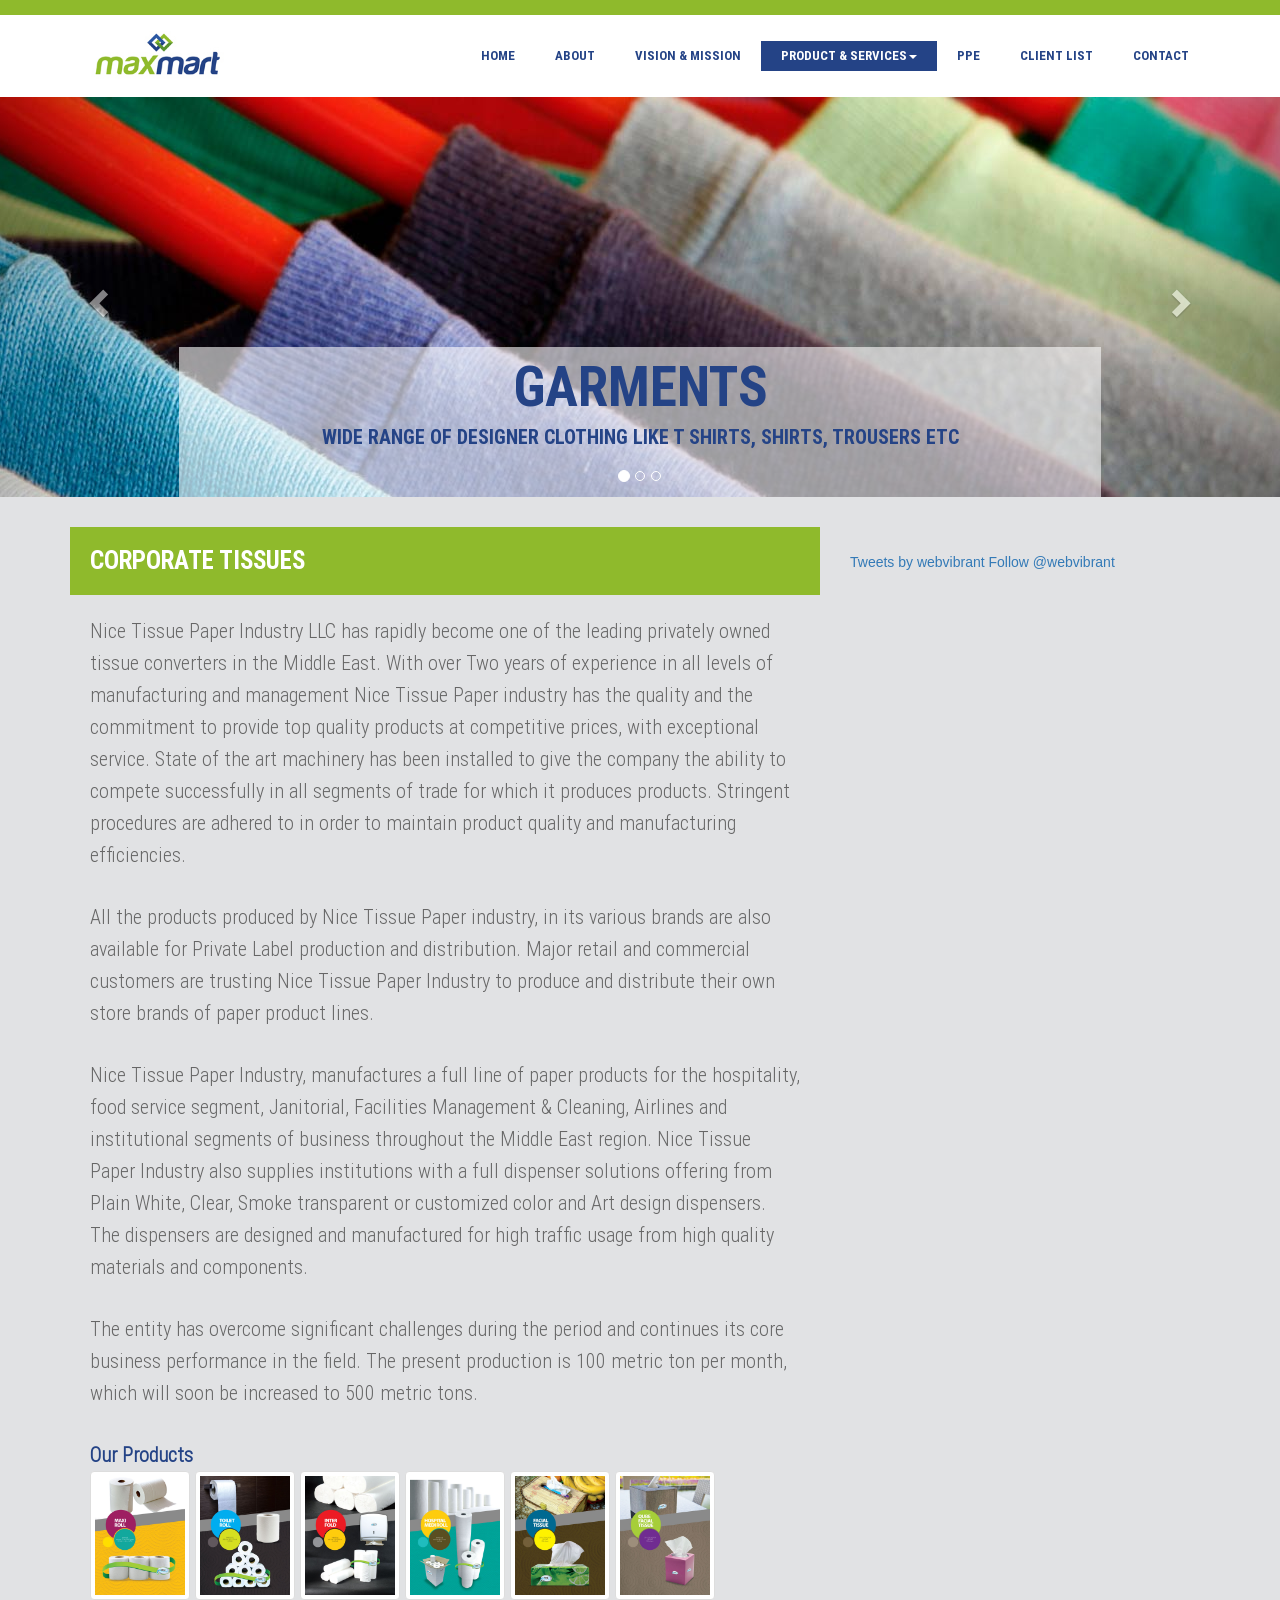
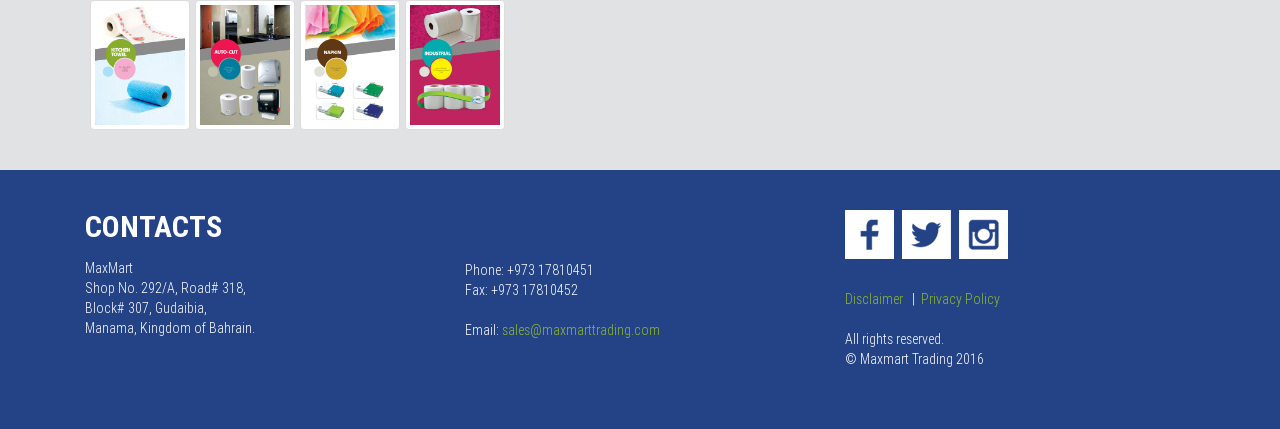
<file: tissues.html>
<!DOCTYPE html>
<html lang="en">
    <head>
        <meta charset="utf-8">
        <meta http-equiv="X-UA-Compatible" content="IE=edge">
        <meta name="viewport" content="width=device-width, initial-scale=1">

        <title>Maxmart Trading | </title>

        <link rel="icon" href="img/favicon.png" type="image/png" sizes="16x16">
        
        <!-- Bootstrap -->
        <link href="css/bootstrap.min.css" rel="stylesheet">
        <link href="css/carousel.css" rel="stylesheet">
        <link href="css/custom.css" rel="stylesheet">
        
        <link href="css/jquery.fancybox.css" rel="stylesheet" />

        <!--[if lt IE 9]>
        <script src="https://oss.maxcdn.com/html5shiv/3.7.2/html5shiv.min.js"></script>
        <script src="https://oss.maxcdn.com/respond/1.4.2/respond.min.js"></script>
        <![endif]-->

    </head>
    <body data-title="Product & Services - Corporate Tissues">
        
        <div id="fb-root"></div>
        <script>
            (function(d, s, id) {
            var js, fjs = d.getElementsByTagName(s)[0];
            if (d.getElementById(id)) return;
            js = d.createElement(s); js.id = id;
            js.src = "https://connect.facebook.net/en_GB/sdk.js#xfbml=1&version=v2.7";
            fjs.parentNode.insertBefore(js, fjs);
            }(document, 'script', 'facebook-jssdk'));
        </script>
        
        <div class="container-fluid">
            <div class="row top-head">
                <div class="col-lg-12 col-md-12 col-sm-12 col-xs-12">
                </div>
            </div>
        </div>
        <div class="container-fluid topMobileHead">
            <div class="row">
                <div class="col-lg-12 col-md-12 col-sm-12 col-xs-12 hidden-sm hidden-md hidden-lg mobileLogoHead">
                    <img src="img/logo.jpg" class="img-responsive">
                    
                    <button type="button" class="navbar-toggle collapsed" data-toggle="collapse" data-target="#navbar" aria-expanded="false" aria-controls="navbar">
                        <span class="sr-only">Toggle navigation</span>
                        <span class="icon-bar"></span>
                        <span class="icon-bar"></span>
                        <span class="icon-bar"></span>
                    </button>
                </div>
            </div>
        </div>
    
        

        <div class="container">
        
        
        
        <nav class="navbar navbar-fixed">
        
            <div class="navbar-header">
                
                
                <a class="navbar-brand hidden-xs" href="#"><img src="img/logo.jpg"></a>
            </div>
            
            <div id="navbar" class="navbar-collapse collapse">
                
                <ul class="nav navbar-nav navbar-right">
                    <li><a href="index.html">Home</a></li>
                    <li><a href="about.html">ABOUT</a></li>
                    <li><a href="vision.html">VISION &amp; MISSION</a></li>
                    <li class="dropdown active"><a href="product.html" class="dropdown-toggle" id="dropdownMenu1" data-toggle="dropdown" aria-haspopup="true" aria-expanded="true">PRODUCT &amp; SERVICES<span class="caret"></span></a>
                        <ul class="dropdown-menu" aria-labelledby="dropdownMenu1">
                            <li><a href="garments.html">GARMENTS</a></li>
                            <li><a href="uniforms.html">UNIFORMS</a></li>
                            <li><a href="tissues.html">CORPORATE TISSUES</a></li>
                        </ul>
                    </li>
                    <li><a href="ppe.html">PPE</a></li>
                    <li><a href="client.html">CLIENT LIST</a></li>
                    <li><a href="contact.php">Contact</a></li>
                </ul>
                
                
            </div>
        
    </nav>
        </div>
        
        <div class="container-fluid">
    
            <div class="row">
                <div id="myCarousel" class="carousel slide" data-ride="carousel">
                  <!-- Indicators -->
                  <ol class="carousel-indicators">
                    <li data-target="#myCarousel" data-slide-to="0" class="active"></li>
                    <li data-target="#myCarousel" data-slide-to="1" class=""></li>
                    <li data-target="#myCarousel" data-slide-to="2" class=""></li>
                  </ol>
                  <div class="carousel-inner" role="listbox">
                    <div class="item item1 active">

                      <div class="container">
                        <div class="carousel-caption hidden-xs">
                          <h1>
                              GARMENTS<br>
                              <span>wide range of designer clothing like t shirts, shirts, trousers etc</span>
                            </h1>
                        </div>
                      </div>
                    </div>
                    <div class="item item2">

                      <div class="container">
                        <div class="carousel-caption hidden-xs">
                          <h1>UNIFORMS<br>
                              <span>we design and develop corporate uniforms across all industries</span>
                            
                            </h1>
                        </div>
                      </div>
                    </div>
                    <div class="item item3">

                      <div class="container">
                        <div class="carousel-caption hidden-xs">
                          <h1>CORPORATE TISSUES<br>
                              <span>provide all types tissues related to hotels, hospitals and corporate houses</span>
                            
                            </h1>
                        </div>
                      </div>
                    </div>
                  </div>
                  <a class="left carousel-control" href="#myCarousel" role="button" data-slide="prev">
                    <span class="glyphicon glyphicon-chevron-left"></span>
                    <span class="sr-only">Previous</span>
                  </a>
                  <a class="right carousel-control" href="#myCarousel" role="button" data-slide="next">
                    <span class="glyphicon glyphicon-chevron-right"></span>
                    <span class="sr-only">Next</span>
                  </a>
                </div>
            </div>
        
        
        
        <div class="container">
            
            <div class="row gray">
                <div class="col-lg-8 col-md-8 col-sm-12 col-xs-12">
                    <div class="green-inner">
                        <h2>Corporate Tissues</h2>
                    </div>
                    
                    <p class="inner-content">Nice Tissue Paper Industry LLC has rapidly become one of the leading privately owned tissue converters in the Middle East. With over Two years of experience in all levels of manufacturing and management Nice Tissue Paper industry has the quality and the commitment to provide top quality products at competitive prices, with exceptional service. State of the art machinery has been installed to give the company the ability to compete successfully in all segments of trade for which it produces products. Stringent procedures are adhered to in order to maintain product quality and manufacturing efficiencies. </p> 
                    
                    <p class="inner-content">All the products produced by Nice Tissue Paper industry, in its various brands are also available for Private Label production and distribution. Major retail and commercial customers are trusting Nice Tissue Paper Industry to produce and distribute their own store brands of paper product lines.</p>
                    
                    <p class="inner-content">Nice Tissue Paper Industry, manufactures a full line of paper products for the hospitality, food service segment, Janitorial, Facilities Management &amp; Cleaning, Airlines and institutional segments of business throughout the Middle East region. Nice Tissue Paper Industry also supplies institutions with a full dispenser solutions offering from Plain White, Clear, Smoke transparent or customized color and Art design dispensers. The dispensers are designed and manufactured for high traffic usage from high quality materials and components. </p>
                    
                    <p class="inner-content">The entity has overcome significant challenges during the period and continues its core business performance in the field. The present production is 100 metric ton per month, which will soon be increased to 500 metric tons.</p>
                    
                    <p class="inner-content">
                        <strong>Our Products</strong>
                        <a class="gallery" rel="tissues" title="" href="img/tissues/img1.jpg"><img src="img/tissues/img1.jpg" alt="" class="img-thumbnail" ></a>
                        <a class="gallery" rel="tissues" title="" href="img/tissues/img2.jpg"><img src="img/tissues/img2.jpg" alt="" class="img-thumbnail" ></a>
                        <a class="gallery" rel="tissues" title="" href="img/tissues/img3.jpg"><img src="img/tissues/img3.jpg" alt="" class="img-thumbnail" ></a>
                        <a class="gallery" rel="tissues" title="" href="img/tissues/img4.jpg"><img src="img/tissues/img4.jpg" alt="" class="img-thumbnail" ></a>
                        <a class="gallery" rel="tissues" title="" href="img/tissues/img5.jpg"><img src="img/tissues/img5.jpg" alt="" class="img-thumbnail" ></a>
                        <a class="gallery" rel="tissues" title="" href="img/tissues/img6.jpg"><img src="img/tissues/img6.jpg" alt="" class="img-thumbnail" ></a>
                        <a class="gallery" rel="tissues" title="" href="img/tissues/img7.jpg"><img src="img/tissues/img7.jpg" alt="" class="img-thumbnail" ></a>
                        <a class="gallery" rel="tissues" title="" href="img/tissues/img8.jpg"><img src="img/tissues/img8.jpg" alt="" class="img-thumbnail" ></a>
                        <a class="gallery" rel="tissues" title="" href="img/tissues/img9.jpg"><img src="img/tissues/img9.jpg" alt="" class="img-thumbnail" ></a>
                        <a class="gallery" rel="tissues" title="" href="img/tissues/img10.jpg"><img src="img/tissues/img10.jpg" alt="" class="img-thumbnail" ></a>
                    </p>
                    
                   
                        
                    
                </div>
               
                <div class="col-lg-4 col-md-4 col-sm-12 col-xs-12">
                    <div class="fb-page"
                          data-href="https://www.facebook.com/maxmartbahrain" 
                          data-width="355"
                          data-hide-cover="false"
                          data-show-facepile="true">
                    </div>
                    
                    <div class="twitter">
                        <a class="twitter-timeline" data-width="355" data-height="400" href="https://twitter.com/maxmart_bh">Tweets by webvibrant</a> 
                        <a href="https://twitter.com/maxmart_bh" class="twitter-follow-button" data-size="large" data-show-count="false">Follow @webvibrant</a>
                        <script async src="//platform.twitter.com/widgets.js" charset="utf-8"></script>
                    </div>
                    
                </div>
            </div>
            
           
            
        </div>
        
         
        
        
            
            <div class="row footer">
                 <div class="container">
                    <div class="col-lg-4 col-md-4 col-sm-12 col-xs-12">
                        <h2>CONTACTS</h2>
                        <p>
                             MaxMart <br>
                            Shop No. 292/A, Road# 318, <br>
                            Block# 307, Gudaibia, <br>
                            Manama, Kingdom of Bahrain.<br><br>
                            
                            <span class="hidden-md hidden-lg">
                                Phone: +973 17810451<br>
                                Fax: +973 17810452<br><br>

                                Email: <a href="mailto:sales@maxmarttrading.com">sales@maxmarttrading.com</a>
                            </span>

                        </p>
                    </div>

                    <div class="col-lg-4 col-md-4 col-sm-12 col-xs-12 hidden-sm hidden-xs">
                        <p class="margin-top">Phone: +973 17810451<br>
                         Fax: +973 17810452<br><br>

                         Email: <a href="mailto:sales@maxmarttrading.com">sales@maxmarttrading.com</a></p>
                    </div>
                     
                    <div class="col-lg-4 col-md-4 col-sm-12 col-xs-12">
                        <p class="margin-top hidden-lg hidden-md"></p>
                        <p class="social">
                            <a href="http://www.facebook.com/maxmartbahrain" target="_blank"><img src="img/social1.png" class="img-responsive"></a>
                            <a href="http://www.twitter.com/maxmart_bh" target="_blank"><img src="img/social2.png" class="img-responsive"></a>
                            <a href="http://www.instagram.com/maxmart_bh" target="_blank"><img src="img/social3.png" class="img-responsive"></a>
                            
                            
                        </p>
                        
                        
                        <p>
                            <br>
                            <a href="disclaimer.html">Disclaimer</a> &nbsp;&nbsp;|&nbsp;&nbsp;<a href="privacy.html">Privacy Policy</a><br><br>

                            All rights reserved. <br class="hidden-sm hidden-xs">
                            © Maxmart Trading 2016
                        </p>
                    </div>
                </div>
            </div>
            
           
            
        </div>

        <!-- jQuery (necessary for Bootstrap's JavaScript plugins) -->
        <script src="https://ajax.googleapis.com/ajax/libs/jquery/1.11.3/jquery.min.js"></script>
        <!-- Include all compiled plugins (below), or include individual files as needed -->
        <!--<script src="js/bootstrap.min.js"></script>-->
        <script src="https://maxcdn.bootstrapcdn.com/bootstrap/3.3.6/js/bootstrap.min.js" integrity="sha384-0mSbJDEHialfmuBBQP6A4Qrprq5OVfW37PRR3j5ELqxss1yVqOtnepnHVP9aJ7xS" crossorigin="anonymous"></script>
        
        <script src="js/jquery.fancybox.js" type="text/javascript"></script>
        
        <script>
            $("a.gallery").fancybox();
            
            $('ul.nav li.dropdown').hover(function() {
                console.log($('.cotainer').outerWidth());
                if($(window).width() >= 767) {
                    $(this).find('.dropdown-menu').stop(true, true).delay(200).fadeIn(300);
                }
            }, function() {
                $(this).find('.dropdown-menu').stop(true, true).delay(200).fadeOut(300);
            });
            
            var title = $('body').attr('data-title');
            $('title').text('Maxmart Trading | ' + title);
        </script>
    </body>
</html>
</file>
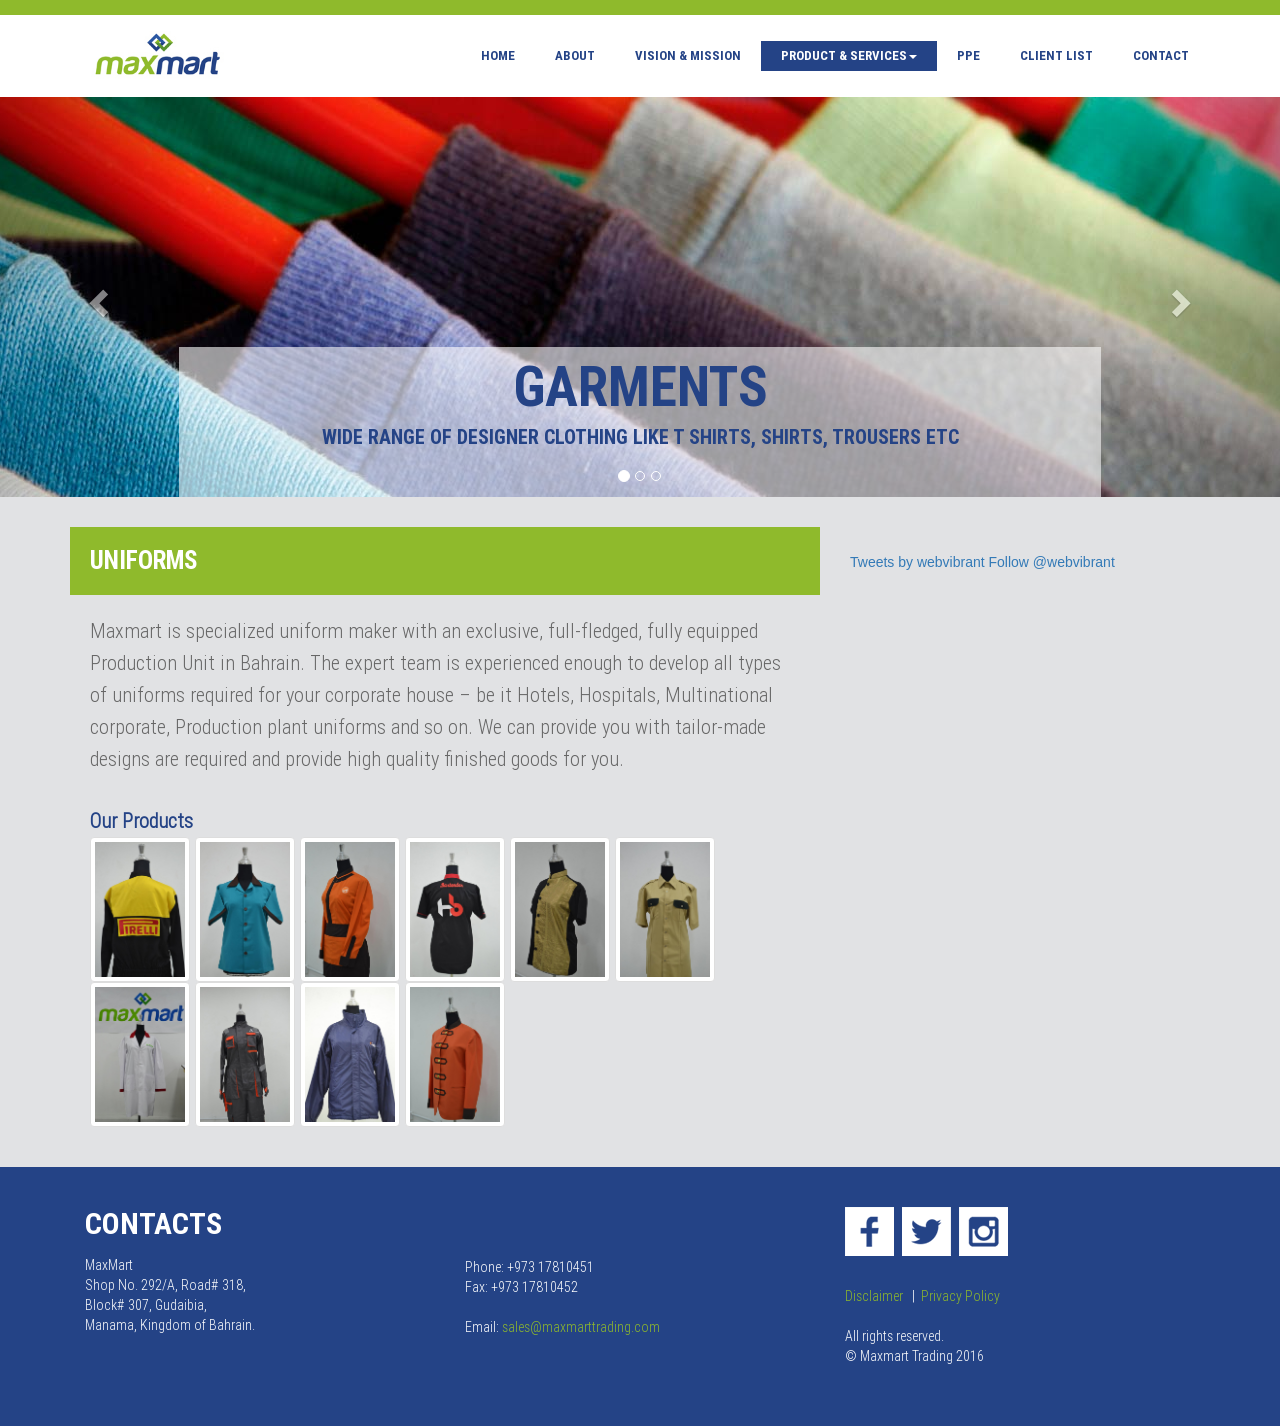
<file: uniforms.html>
<!DOCTYPE html>
<html lang="en">
    <head>
        <meta charset="utf-8">
        <meta http-equiv="X-UA-Compatible" content="IE=edge">
        <meta name="viewport" content="width=device-width, initial-scale=1">

        <title>Maxmart Trading | </title>

        <link rel="icon" href="img/favicon.png" type="image/png" sizes="16x16">
        
        <!-- Bootstrap -->
        <link href="css/bootstrap.min.css" rel="stylesheet">
        <link href="css/carousel.css" rel="stylesheet">
        <link href="css/custom.css" rel="stylesheet">
        
        <link href="css/jquery.fancybox.css" rel="stylesheet" />

        <!--[if lt IE 9]>
        <script src="https://oss.maxcdn.com/html5shiv/3.7.2/html5shiv.min.js"></script>
        <script src="https://oss.maxcdn.com/respond/1.4.2/respond.min.js"></script>
        <![endif]-->

    </head>
    <body data-title="Product & Services - Uniforms">
        
        <div id="fb-root"></div>
        <script>
            (function(d, s, id) {
            var js, fjs = d.getElementsByTagName(s)[0];
            if (d.getElementById(id)) return;
            js = d.createElement(s); js.id = id;
            js.src = "https://connect.facebook.net/en_GB/sdk.js#xfbml=1&version=v2.7";
            fjs.parentNode.insertBefore(js, fjs);
            }(document, 'script', 'facebook-jssdk'));
        </script>
        
        <div class="container-fluid">
            <div class="row top-head">
                <div class="col-lg-12 col-md-12 col-sm-12 col-xs-12">
                </div>
            </div>
        </div>
        <div class="container-fluid topMobileHead">
            <div class="row">
                <div class="col-lg-12 col-md-12 col-sm-12 col-xs-12 hidden-sm hidden-md hidden-lg mobileLogoHead">
                    <img src="img/logo.jpg" class="img-responsive">
                    
                    <button type="button" class="navbar-toggle collapsed" data-toggle="collapse" data-target="#navbar" aria-expanded="false" aria-controls="navbar">
                        <span class="sr-only">Toggle navigation</span>
                        <span class="icon-bar"></span>
                        <span class="icon-bar"></span>
                        <span class="icon-bar"></span>
                    </button>
                </div>
            </div>
        </div>
    
        

        <div class="container">
        
        
        
        <nav class="navbar navbar-fixed">
        
            <div class="navbar-header">
                
                
                <a class="navbar-brand hidden-xs" href="#"><img src="img/logo.jpg"></a>
            </div>
            
            <div id="navbar" class="navbar-collapse collapse">
                
                <ul class="nav navbar-nav navbar-right">
                    <li><a href="index.html">Home</a></li>
                    <li><a href="about.html">ABOUT</a></li>
                    <li><a href="vision.html">VISION &amp; MISSION</a></li>
                    <li class="dropdown active"><a href="product.html" class="dropdown-toggle" id="dropdownMenu1" data-toggle="dropdown" aria-haspopup="true" aria-expanded="true">PRODUCT &amp; SERVICES<span class="caret"></span></a>
                        <ul class="dropdown-menu" aria-labelledby="dropdownMenu1">
                            <li><a href="garments.html">GARMENTS</a></li>
                            <li><a href="uniforms.html">UNIFORMS</a></li>
                            <li><a href="tissues.html">CORPORATE TISSUES</a></li>
                        </ul>
                    </li>
                    <li><a href="ppe.html">PPE</a></li>
                    <li><a href="client.html">CLIENT LIST</a></li>
                    <li><a href="contact.php">Contact</a></li>
                </ul>
                
                
            </div>
        
    </nav>
        </div>
        
        <div class="container-fluid">
    
            <div class="row">
                <div id="myCarousel" class="carousel slide" data-ride="carousel">
                  <!-- Indicators -->
                  <ol class="carousel-indicators">
                    <li data-target="#myCarousel" data-slide-to="0" class="active"></li>
                    <li data-target="#myCarousel" data-slide-to="1" class=""></li>
                    <li data-target="#myCarousel" data-slide-to="2" class=""></li>
                  </ol>
                  <div class="carousel-inner" role="listbox">
                    <div class="item item1 active">

                      <div class="container">
                        <div class="carousel-caption hidden-xs">
                          <h1>
                              GARMENTS<br>
                              <span>wide range of designer clothing like t shirts, shirts, trousers etc</span>
                            </h1>
                        </div>
                      </div>
                    </div>
                    <div class="item item2">

                      <div class="container">
                        <div class="carousel-caption hidden-xs">
                          <h1>UNIFORMS<br>
                              <span>we design and develop corporate uniforms across all industries</span>
                            
                            </h1>
                        </div>
                      </div>
                    </div>
                    <div class="item item3">

                      <div class="container">
                        <div class="carousel-caption hidden-xs">
                          <h1>CORPORATE TISSUES<br>
                              <span>provide all types tissues related to hotels, hospitals and corporate houses</span>
                            
                            </h1>
                        </div>
                      </div>
                    </div>
                  </div>
                  <a class="left carousel-control" href="#myCarousel" role="button" data-slide="prev">
                    <span class="glyphicon glyphicon-chevron-left"></span>
                    <span class="sr-only">Previous</span>
                  </a>
                  <a class="right carousel-control" href="#myCarousel" role="button" data-slide="next">
                    <span class="glyphicon glyphicon-chevron-right"></span>
                    <span class="sr-only">Next</span>
                  </a>
                </div>
            </div>
        
        
        
        <div class="container">
            
            <div class="row gray">
                <div class="col-lg-8 col-md-8 col-sm-12 col-xs-12">
                    <div class="green-inner">
                        <h2>Uniforms</h2>
                    </div>
                    
                    <p class="inner-content">Maxmart is specialized uniform maker with an exclusive, full-fledged, fully equipped Production Unit in Bahrain. The expert team is experienced enough to develop all types of uniforms required for your corporate house – be it Hotels, Hospitals, Multinational corporate, Production plant uniforms and so on. We can provide you with tailor-made designs are required and provide high quality finished goods for you.</p> 
                    
                    <p class="inner-content">
                        <strong>Our Products</strong>
                        <a class="gallery" rel="tissues" title="" href="img/uniforms/img1.jpg"><img src="img/uniforms/img1.jpg" alt="" class="img-thumbnail" ></a>
                        <a class="gallery" rel="tissues" title="" href="img/uniforms/img2.jpg"><img src="img/uniforms/img2.jpg" alt="" class="img-thumbnail" ></a>
                        <a class="gallery" rel="tissues" title="" href="img/uniforms/img3.jpg"><img src="img/uniforms/img3.jpg" alt="" class="img-thumbnail" ></a>
                        <a class="gallery" rel="tissues" title="" href="img/uniforms/img4.jpg"><img src="img/uniforms/img4.jpg" alt="" class="img-thumbnail" ></a>
                        <a class="gallery" rel="tissues" title="" href="img/uniforms/img5.jpg"><img src="img/uniforms/img5.jpg" alt="" class="img-thumbnail" ></a>
                        <a class="gallery" rel="tissues" title="" href="img/uniforms/img6.jpg"><img src="img/uniforms/img6.jpg" alt="" class="img-thumbnail" ></a>
                        <a class="gallery" rel="tissues" title="" href="img/uniforms/img7.jpg"><img src="img/uniforms/img7.jpg" alt="" class="img-thumbnail" ></a>
                        <a class="gallery" rel="tissues" title="" href="img/uniforms/img8.jpg"><img src="img/uniforms/img8.jpg" alt="" class="img-thumbnail" ></a>
                        <a class="gallery" rel="tissues" title="" href="img/uniforms/img9.jpg"><img src="img/uniforms/img9.jpg" alt="" class="img-thumbnail" ></a>
                        <a class="gallery" rel="tissues" title="" href="img/uniforms/img10.jpg"><img src="img/uniforms/img10.jpg" alt="" class="img-thumbnail" ></a>
                    </p>
                    
                   
                        
                    
                </div>
               
                <div class="col-lg-4 col-md-4 col-sm-12 col-xs-12">
                    <div class="fb-page"
                          data-href="https://www.facebook.com/maxmartbahrain" 
                          data-width="355"
                          data-hide-cover="false"
                          data-show-facepile="true">
                    </div>
                    
                    <div class="twitter">
                        <a class="twitter-timeline" data-width="355" data-height="400" href="https://twitter.com/maxmart_bh">Tweets by webvibrant</a> 
                        <a href="https://twitter.com/maxmart_bh" class="twitter-follow-button" data-size="large" data-show-count="false">Follow @webvibrant</a>
                        <script async src="//platform.twitter.com/widgets.js" charset="utf-8"></script>
                    </div>
                    
                </div>
            </div>
            
           
            
        </div>
        
         
        
        
            
            <div class="row footer">
                 <div class="container">
                    <div class="col-lg-4 col-md-4 col-sm-12 col-xs-12">
                        <h2>CONTACTS</h2>
                        <p>
                             MaxMart <br>
                            Shop No. 292/A, Road# 318, <br>
                            Block# 307, Gudaibia, <br>
                            Manama, Kingdom of Bahrain.<br><br>
                            
                            <span class="hidden-md hidden-lg">
                                Phone: +973 17810451<br>
                                Fax: +973 17810452<br><br>

                                Email: <a href="mailto:sales@maxmarttrading.com">sales@maxmarttrading.com</a>
                            </span>

                        </p>
                    </div>

                    <div class="col-lg-4 col-md-4 col-sm-12 col-xs-12 hidden-sm hidden-xs">
                        <p class="margin-top">Phone: +973 17810451<br>
                         Fax: +973 17810452<br><br>

                         Email: <a href="mailto:sales@maxmarttrading.com">sales@maxmarttrading.com</a></p>
                    </div>
                     
                    <div class="col-lg-4 col-md-4 col-sm-12 col-xs-12">
                        <p class="margin-top hidden-lg hidden-md"></p>
                        <p class="social">
                            <a href="http://www.facebook.com/maxmartbahrain" target="_blank"><img src="img/social1.png" class="img-responsive"></a>
                            <a href="http://www.twitter.com/maxmart_bh" target="_blank"><img src="img/social2.png" class="img-responsive"></a>
                            <a href="http://www.instagram.com/maxmart_bh" target="_blank"><img src="img/social3.png" class="img-responsive"></a>
                            
                            
                        </p>
                        
                        
                        <p>
                            <br>
                            <a href="disclaimer.html">Disclaimer</a> &nbsp;&nbsp;|&nbsp;&nbsp;<a href="privacy.html">Privacy Policy</a><br><br>

                            All rights reserved. <br class="hidden-sm hidden-xs">
                            © Maxmart Trading 2016
                        </p>
                    </div>
                </div>
            </div>
            
           
            
        </div>

        <!-- jQuery (necessary for Bootstrap's JavaScript plugins) -->
        <script src="https://ajax.googleapis.com/ajax/libs/jquery/1.11.3/jquery.min.js"></script>
        <!-- Include all compiled plugins (below), or include individual files as needed -->
        <!--<script src="js/bootstrap.min.js"></script>-->
        <script src="https://maxcdn.bootstrapcdn.com/bootstrap/3.3.6/js/bootstrap.min.js" integrity="sha384-0mSbJDEHialfmuBBQP6A4Qrprq5OVfW37PRR3j5ELqxss1yVqOtnepnHVP9aJ7xS" crossorigin="anonymous"></script>
        
        <script src="js/jquery.fancybox.js" type="text/javascript"></script>
        
        <script>
            $("a.gallery").fancybox();
            
            $('ul.nav li.dropdown').hover(function() {
                console.log($('.cotainer').outerWidth());
                if($(window).width() >= 767) {
                    $(this).find('.dropdown-menu').stop(true, true).delay(200).fadeIn(300);
                }
            }, function() {
                $(this).find('.dropdown-menu').stop(true, true).delay(200).fadeOut(300);
            });
            
            var title = $('body').attr('data-title');
            $('title').text('Maxmart Trading | ' + title);
        </script>
    </body>
</html>
</file>
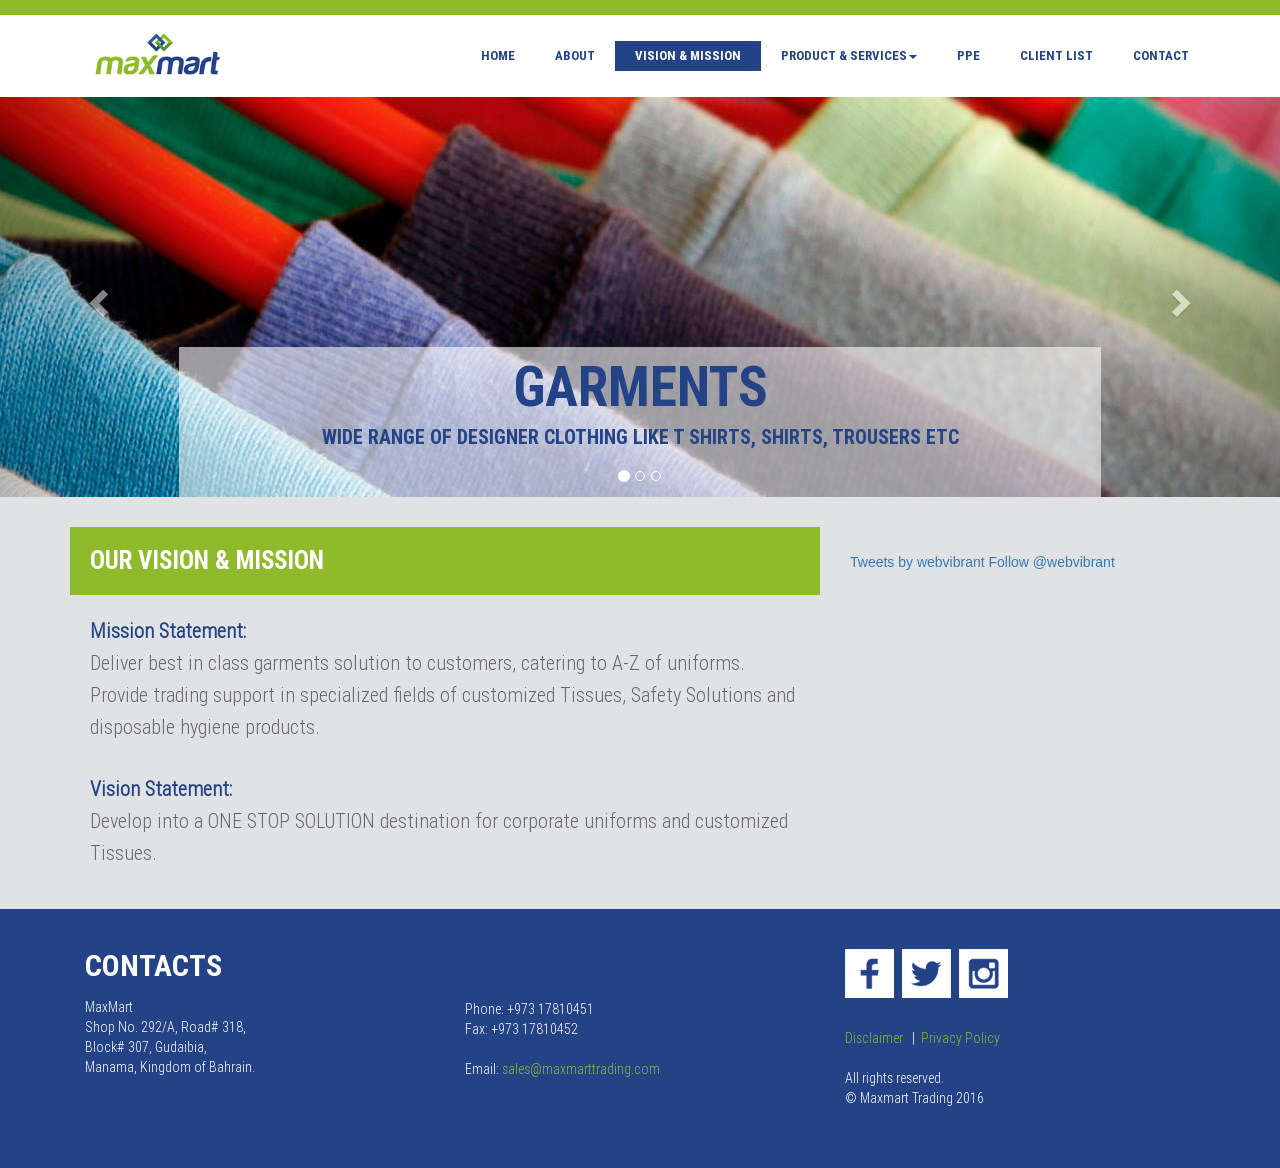
<file: vision.html>
<!DOCTYPE html>
<html lang="en">
    <head>
        <meta charset="utf-8">
        <meta http-equiv="X-UA-Compatible" content="IE=edge">
        <meta name="viewport" content="width=device-width, initial-scale=1">

        <title>Maxmart Trading | </title>

        <link rel="icon" href="img/favicon.png" type="image/png" sizes="16x16">
        
        <!-- Bootstrap -->
        <link href="css/bootstrap.min.css" rel="stylesheet">
        <link href="css/carousel.css" rel="stylesheet">
        <link href="css/custom.css" rel="stylesheet">

        <!--[if lt IE 9]>
        <script src="https://oss.maxcdn.com/html5shiv/3.7.2/html5shiv.min.js"></script>
        <script src="https://oss.maxcdn.com/respond/1.4.2/respond.min.js"></script>
        <![endif]-->

    </head>
    <body data-title="Our Vision & Mission">
        
        <div id="fb-root"></div>
        <script>
            (function(d, s, id) {
            var js, fjs = d.getElementsByTagName(s)[0];
            if (d.getElementById(id)) return;
            js = d.createElement(s); js.id = id;
            js.src = "https://connect.facebook.net/en_GB/sdk.js#xfbml=1&version=v2.7";
            fjs.parentNode.insertBefore(js, fjs);
            }(document, 'script', 'facebook-jssdk'));
        </script>
        
        <div class="container-fluid">
            <div class="row top-head">
                <div class="col-lg-12 col-md-12 col-sm-12 col-xs-12">
                </div>
            </div>
        </div>
        <div class="container-fluid topMobileHead">
            <div class="row">
                <div class="col-lg-12 col-md-12 col-sm-12 col-xs-12 hidden-sm hidden-md hidden-lg mobileLogoHead">
                    <img src="img/logo.jpg" class="img-responsive">
                    
                    <button type="button" class="navbar-toggle collapsed" data-toggle="collapse" data-target="#navbar" aria-expanded="false" aria-controls="navbar">
                        <span class="sr-only">Toggle navigation</span>
                        <span class="icon-bar"></span>
                        <span class="icon-bar"></span>
                        <span class="icon-bar"></span>
                    </button>
                </div>
            </div>
        </div>
    
        

        <div class="container">
        
        
        
        <nav class="navbar navbar-fixed">
        
            <div class="navbar-header">
                
                
                <a class="navbar-brand hidden-xs" href="#"><img src="img/logo.jpg"></a>
            </div>
            
            <div id="navbar" class="navbar-collapse collapse">
                
                <ul class="nav navbar-nav navbar-right">
                    <li><a href="index.html">Home</a></li>
                    <li><a href="about.html">ABOUT</a></li>
                    <li class="active"><a href="vision.html">VISION &amp; MISSION</a></li>
                    <li class="dropdown"><a href="product.html" class="dropdown-toggle" id="dropdownMenu1" data-toggle="dropdown" aria-haspopup="true" aria-expanded="true">PRODUCT &amp; SERVICES<span class="caret"></span></a>
                        <ul class="dropdown-menu" aria-labelledby="dropdownMenu1">
                            <li><a href="garments.html">GARMENTS</a></li>
                            <li><a href="uniforms.html">UNIFORMS</a></li>
                            <li><a href="tissues.html">CORPORATE TISSUES</a></li>
                        </ul>
                    </li>
                    <li><a href="ppe.html">PPE</a></li>
                    <li><a href="client.html">CLIENT LIST</a></li>
                    <li><a href="contact.php">Contact</a></li>
                </ul>
                
                
            </div>
        
    </nav>
        </div>
        
        <div class="container-fluid">
    
            <div class="row">
                <div id="myCarousel" class="carousel slide" data-ride="carousel">
                  <!-- Indicators -->
                  <ol class="carousel-indicators">
                    <li data-target="#myCarousel" data-slide-to="0" class="active"></li>
                    <li data-target="#myCarousel" data-slide-to="1" class=""></li>
                    <li data-target="#myCarousel" data-slide-to="2" class=""></li>
                  </ol>
                  <div class="carousel-inner" role="listbox">
                    <div class="item item1 active">

                      <div class="container">
                        <div class="carousel-caption hidden-xs">
                          <h1>
                              GARMENTS<br>
                              <span>wide range of designer clothing like t shirts, shirts, trousers etc</span>
                            </h1>
                        </div>
                      </div>
                    </div>
                    <div class="item item2">

                      <div class="container">
                        <div class="carousel-caption hidden-xs">
                          <h1>UNIFORMS<br>
                              <span>we design and develop corporate uniforms across all industries</span>
                            
                            </h1>
                        </div>
                      </div>
                    </div>
                    <div class="item item3">

                      <div class="container">
                        <div class="carousel-caption hidden-xs">
                          <h1>CORPORATE TISSUES<br>
                              <span>provide all types tissues related to hotels, hospitals and corporate houses</span>
                            
                            </h1>
                        </div>
                      </div>
                    </div>
                  </div>
                  <a class="left carousel-control" href="#myCarousel" role="button" data-slide="prev">
                    <span class="glyphicon glyphicon-chevron-left"></span>
                    <span class="sr-only">Previous</span>
                  </a>
                  <a class="right carousel-control" href="#myCarousel" role="button" data-slide="next">
                    <span class="glyphicon glyphicon-chevron-right"></span>
                    <span class="sr-only">Next</span>
                  </a>
                </div>
            </div>
        
        
        
        <div class="container">
            
            <div class="row gray">
                <div class="col-lg-8 col-md-8 col-sm-12 col-xs-12">
                    <div class="green-inner">
                        <h2>Our Vision &amp; Mission</h2>
                    </div>
                    
                    <p class="inner-content"><strong>Mission Statement:</strong> Deliver best in class garments solution to customers, catering to A-Z of uniforms. Provide trading support in specialized fields of customized Tissues, Safety Solutions and disposable hygiene products.</p> 
                        
                    <p class="inner-content"><strong>Vision Statement:</strong> Develop into a ONE STOP SOLUTION destination for corporate uniforms and customized Tissues.</p>
                </div>
               
                <div class="col-lg-4 col-md-4 col-sm-12 col-xs-12">
                    <div class="fb-page"
                          data-href="https://www.facebook.com/maxmartbahrain" 
                          data-width="355"
                          data-hide-cover="false"
                          data-show-facepile="true">
                    </div>
                    
                    <div class="twitter">
                        <a class="twitter-timeline" data-width="355" data-height="400" href="https://twitter.com/maxmart_bh">Tweets by webvibrant</a> 
                        <a href="https://twitter.com/maxmart_bh" class="twitter-follow-button" data-size="large" data-show-count="false">Follow @webvibrant</a>
                        <script async src="//platform.twitter.com/widgets.js" charset="utf-8"></script>
                    </div>
                    
                </div>
            </div>
            
           
            
        </div>
        
         
        
        
            
            <div class="row footer">
                 <div class="container">
                    <div class="col-lg-4 col-md-4 col-sm-12 col-xs-12">
                        <h2>CONTACTS</h2>
                        <p>
                             MaxMart <br>
                            Shop No. 292/A, Road# 318, <br>
                            Block# 307, Gudaibia, <br>
                            Manama, Kingdom of Bahrain.<br><br>
                            
                            <span class="hidden-md hidden-lg">
                                Phone: +973 17810451<br>
                                Fax: +973 17810452<br><br>

                                Email: <a href="mailto:sales@maxmarttrading.com">sales@maxmarttrading.com</a>
                            </span>

                        </p>
                    </div>

                    <div class="col-lg-4 col-md-4 col-sm-12 col-xs-12 hidden-sm hidden-xs">
                        <p class="margin-top">Phone: +973 17810451<br>
                         Fax: +973 17810452<br><br>

                         Email: <a href="mailto:sales@maxmarttrading.com">sales@maxmarttrading.com</a></p>
                    </div>
                     
                    <div class="col-lg-4 col-md-4 col-sm-12 col-xs-12">
                        <p class="margin-top hidden-lg hidden-md"></p>
                        <p class="social">
                            <a href="http://www.facebook.com/maxmartbahrain" target="_blank"><img src="img/social1.png" class="img-responsive"></a>
                            <a href="http://www.twitter.com/maxmart_bh" target="_blank"><img src="img/social2.png" class="img-responsive"></a>
                            <a href="http://www.instagram.com/maxmart_bh" target="_blank"><img src="img/social3.png" class="img-responsive"></a>
                            
                            
                        </p>
                        
                        
                        <p>
                            <br>
                            <a href="disclaimer.html">Disclaimer</a> &nbsp;&nbsp;|&nbsp;&nbsp;<a href="privacy.html">Privacy Policy</a><br><br>

                            All rights reserved. <br class="hidden-sm hidden-xs">
                            © Maxmart Trading 2016
                        </p>
                    </div>
                </div>
            </div>
            
           
            
        </div>

        <!-- jQuery (necessary for Bootstrap's JavaScript plugins) -->
        <script src="https://ajax.googleapis.com/ajax/libs/jquery/1.11.3/jquery.min.js"></script>
        <!-- Include all compiled plugins (below), or include individual files as needed -->
        <!--<script src="js/bootstrap.min.js"></script>-->
        <script src="https://maxcdn.bootstrapcdn.com/bootstrap/3.3.6/js/bootstrap.min.js" integrity="sha384-0mSbJDEHialfmuBBQP6A4Qrprq5OVfW37PRR3j5ELqxss1yVqOtnepnHVP9aJ7xS" crossorigin="anonymous"></script>
        
        <script>
            
            $('ul.nav li.dropdown').hover(function() {
                console.log($('.cotainer').outerWidth());
                if($(window).width() >= 767) {
                    $(this).find('.dropdown-menu').stop(true, true).delay(200).fadeIn(300);
                }
            }, function() {
                $(this).find('.dropdown-menu').stop(true, true).delay(200).fadeOut(300);
            });
            
            var title = $('body').attr('data-title');
            $('title').text('Maxmart Trading | ' + title);
        </script>
    </body>
</html>
</file>
<file: css/carousel.css>
/* Carousel base class */
.carousel {
  height: 400px;
  /*margin-bottom: 60px;*/
  z-index:0;
}
/* Since positioning the image, we need to help out the caption */
.carousel-caption {
  z-index: 10;
}

/* Declare heights because of positioning of img element */
.carousel .item {
  height: 400px;
  background-color: #777;
}
.carousel-inner > .item > img {
  position: absolute;
  top: 0;
  left: 0;
  min-width: 100%;
  height: 400px;
}

.item1 {
    background: url('../img/banner1.jpg') no-repeat 50% 0;
}
.item2 {
    background: url('../img/banner2.jpg') no-repeat 50% 0;
}
.item3 {
    background: url('../img/banner3.jpg') no-repeat 50% 0;
}
.services {
    background: url('../img/services.jpg') no-repeat 50% 0;
}
.process {
    background: url('../img/process.jpg') no-repeat 50% 0;
}
.partners {
    background: url('../img/partners.jpg') no-repeat 50% 0;
}
.career {
    background: url('../img/career.jpg') no-repeat 50% 0;
}
.team {
    background: url('../img/team.jpg') no-repeat 50% 0;
}

.clients {
    background: url('../img/clients.jpg') no-repeat 50% 0;
}

.carousel-indicators {
    bottom: 0px;
}
/* RESPONSIVE CSS
-------------------------------------------------- */

@media (min-width: 768px) {
  

  /* Bump up size of carousel content */
  .carousel-caption p {
    margin-bottom: 20px;
    font-size: 21px;
    line-height: 1.4;
  }

  .featurette-heading {
    font-size: 50px;
  }
}

@media (min-width: 992px) {
  .featurette-heading {
    margin-top: 120px;
  }
}
</file>
<file: css/custom.css>
body {
   
}
@font-face {
    font-family: 'Roboto';
    src: url('../fonts/robotocondensed-bold.woff2') format('woff2'),
         url('../fonts/robotocondensed-bold.woff') format('woff');
    font-weight: normal;
    font-style: normal;
}
@font-face {
    font-family: 'Roboto-light';
    src: url('../fonts/robotocondensed-light.woff2') format('woff2'),
         url('../fonts/robotocondensed-light.woff') format('woff');
    font-weight: normal;
    font-style: normal;
}

a, a img {
    border: none;
    outline: none;
}
.container-fluid {
   background: #e1e2e4;
}
#s1 a {
    margin: 0 3px;
}
.row.top-head {
    background: #8fba2c;
    height: 15px;
}
.row.main-bg {
    background: url('../img/main-bg.jpg') no-repeat 50% 50%;
    background-size: cover;
    height: 500px;
}
.main-bg > div > p {
    font-family: "Roboto";
    color: #000;
    font-size: 55px;
    width: 80%;
    margin: 160px auto 0;
    text-transform: uppercase;
}
.orange {
    background: #ed1c24;
    padding: 25px 0;
}
.orange > p, .red > p {
    color: #FFF;
    font-family: "Roboto";
    font-size: 16px;
    /*padding: 0 50px;*/
}
.red{
    background: #ed1c24;
    padding: 20px 0;
}
.green {
    background: #8fba2c;
    color: #FFF;
    padding-top: 20px;
    
    -webkit-transition: all .5s ease-in-out;
	-moz-transition:    all .5s ease-in-out;
	-o-transition:      all .5s ease-in-out;
	-ms-transition:     all .5s ease-in-out;
}

.green:hover {
    background: #244386;
    -webkit-transition: all .5s ease-in-out;
	-moz-transition:    all .5s ease-in-out;
	-o-transition:      all .5s ease-in-out;
	-ms-transition:     all .5s ease-in-out;
}
.green h2 {
    text-align: center;
    text-transform: uppercase;
    font-family: "Roboto";
    font-size: 25px;
    margin: 0 0 10px;
    color: #FFF;
}
.green p {
    text-align: center;
    font-family: "Roboto-light";
    font-size: 18px;
    padding: 10px;
    min-height: 65px;
}
.green p.arrow {
    padding: 10px;
    min-height: 0px;
}
.green p.arrow a {
    color: #FFF;
}
.green span {
    background: #244386;
    padding: 5px 6px 6px;
    border-radius: 50%; 
    
    -webkit-transition: all .5s ease-in-out;
	-moz-transition:    all .5s ease-in-out;
	-o-transition:      all .5s ease-in-out;
	-ms-transition:     all .5s ease-in-out;
}
.green span:hover {
    -webkit-transform: rotate(360deg);
	-moz-transform:    rotate(360deg);
	-o-transform:      rotate(360deg);
	-ms-transform:     rotate(360deg);
}

.green-inner {
    background: #8fba2c;
    color: #FFF;
    padding: 20px 20px 10px;
}
.green-inner h2 {
    text-align: left;
    text-transform: uppercase;
    font-family: "Roboto";
    font-size: 25px;
    margin: 0 0 10px;
    color: #FFF;
}

.inner-content {
    padding: 20px;
    padding-bottom: 0px;
    font-family: "Roboto-light";
    font-size: 20px;
    color: #666;
    line-height: 32px;
}
.inner-content strong {
    display: block;
    color: #244386;
}


.navbar {
    margin-bottom: 0;
    border-radius: 0px;
    min-height: 0;
}
.navbar-brand {
    height: auto !important;
}
.navbar-toggle span {
	background: #244386;
}
.navbar-toggle {
	border: 1px solid #244386;	
    position: absolute;
    top: 26px;
    right: 0;
}
.navnavbar-inverse .navbar-brand:focus, .navbar-inverse .navbar-brand:hover {
    background: #ed1c24;
    
}
.navbar-brand img {
    width: 150px;
}
.navbar-inverse .navbar-nav>li>a:focus, .navbar-inverse .navbar-nav>li>a:hover {
    background: #53534a;
}

.navbar-right {
    margin-top: 25px;
}
.navbar-nav>li>a {
    color: #244386;
    font-weight: 600;
    font-family: "Roboto";
    text-transform: uppercase;
    font-size: 13px;
    padding: 5px 20px;
    
    -webkit-transition: all .4s ease-in-out;
	-moz-transition:    all .4s ease-in-out;
	-o-transition:      all .4s ease-in-out;
	-ms-transition:     all .4s ease-in-out;
}
.navbar-nav>li>a:hover {
    -webkit-transition: all .4s ease-in-out;
	-moz-transition:    all .4s ease-in-out;
	-o-transition:      all .4s ease-in-out;
	-ms-transition:     all .4s ease-in-out;
}
.navbar-nav>li.active>a {
    background: #244386;
    color: #FFF;
}
.dropdown-menu>li>a {
    color: #666;
    font-weight: 600;
    font-family: "Roboto-light";
    text-transform: uppercase;
    font-size: 12px;
}

.main {
    margin-bottom: 29px;
}
.main p{
    color: #333;
    font-family: "Roboto-light";
    font-size: 16px;
    font-style: italic;
}
.main h4 {
    margin-top: 30px;
}

.inner-content#client a.thumbnail {
    max-width: 200px;
    margin: 18px;
    float: left;
}


.footer {
    background: #244386;
    padding: 40px 0 50px;
}


.footer h2 {
    color: #FFF;
    margin: 0 0 15px;
    font-family: "Roboto";
    text-transform: uppercase;
}
.footer p{
    color: #FFF;
    font-family: "Roboto-light";
    
}
.footer p a{
    color: #8fba2c;
    text-decoration: none;
    -webkit-transition: all .3s ease-in-out;
	-moz-transition:    all .3s ease-in-out;
	-o-transition:      all .3s ease-in-out;
	-ms-transition:     all .3s ease-in-out;
}
.footer p a:hover{
    color: #FFF;
    -webkit-transition: all .3s ease-in-out;
	-moz-transition:    all .3s ease-in-out;
	-o-transition:      all .3s ease-in-out;
	-ms-transition:     all .3s ease-in-out;
}
.footer p.margin-top {
    margin-top: 50px;
}
.social a {
    opacity: 1;
    -webkit-transition: all .2s ease-in-out;
	-moz-transition:    all .2s ease-in-out;
	-o-transition:      all .2s ease-in-out;
	-ms-transition:     all .2s ease-in-out;
}
.social a:hover {
    opacity: 0.6;
    -webkit-transition: all .2s ease-in-out;
	-moz-transition:    all .2s ease-in-out;
	-o-transition:      all .2s ease-in-out;
	-ms-transition:     all .2s ease-in-out;
}
.footer p.social img{
    margin-right: 5px;
    display: inline-block;
}

.inner-head {
    font-family: "Roboto";
    color: #FFF;
    background: url('') #FF8C00 no-repeat 100% 50%;
    border-bottom: 15px solid #e57e00;
    padding: 50px 15px;
}
.inner-head h1 {
    margin: 0;
}


.imageContaier {
    width: 100%;
    height: 200px;
    max-height: 200px;
    background: transparent no-repeat 50% 50%;
    background-size: 100%;
    margin-bottom: 50px;
}
.imageContaier.no-margin {
    margin-bottom: 10px;
}

.alert-warning {
    padding: 0 15px;
}
.alert-warning h3 {
    padding: 10px 0;
    margin: 0;
}

p.mainContent {
    font-size: 16px;
    line-height: 26px;
    padding: 25px 0;
}
.iconContent {
    font-size: 115px;
    color: #53534a;
    margin-top: 25px;
    margin-bottom: -30px;
}

.navbar-fixed-bottom .navbar-collapse, .navbar-fixed-top .navbar-collapse {
    max-height: 500px;
}
.topMobileHead {
    background: #FFF;
}
.mobileLogoHead {
    float: none;
    text-align: center;
}
.mobileLogoHead img {
    margin: 10px auto;
    /*width: 250px;*/
}
.vision {
    background: #FFF;
    padding: 20px 0 40px;
}
.vision h2 {
    font-family: "Roboto";
    color: #244386;
}
.vision p {
    font-family: "Roboto-light";
    font-size: 23px;
    color: #666;
    margin-top: 30px;
}
form {
    font-family: "Roboto-light";
}

.bg-success, .bg-danger {
    font-family: "Roboto-light";
    padding: 20px;
}

.clients{
    background: url('../img/client_bg.jpg') 50% 0;
    padding: 20px 0 40px;
}
.clients h2 {
    font-family: "Roboto";
    color: #8fba2c;
}
.clients p {
    margin-top: 30px;
    margin-bottom: 30px;
}
.clients p img {
    margin: 0 auto;
}


.carousel-caption {
    margin: 0 auto;
    bottom: 0;
    padding-bottom: 0px;
    right:14%;
    left: 14%;
}
.carousel-caption h1 {
    background: url('../img/caption-bg.png');
    right: 0;
    font-family: "Roboto";
    text-transform: uppercase;
    font-size: 55px;
    padding: 20px 20px 50px;
    margin-bottom: 0;
    line-height: 40px;
    color: #244386;
    text-shadow: none;
}
.carousel-caption h1 span {
    font-size: 20px;
    display: block;
    margin-top: 20px;
    line-height: 20px;
}
.row.gray {
    background: #e1e2e4;
    padding: 30px 0;
}

.menuText {
    color: #8fba2c;
    padding: 15px;
    display: block;
    float: left;
    font-family: "Roboto";
}
.top-icon a{
    background: #EEE;
    color: #333;
    text-decoration: none;
    font-size: 80px;
    display: block;
    padding: 25px 0 0;
    margin-top: 25px;
    width: 100%;
    overflow: auto;
}
.top-icon a p{
    font-size: 15px;
    margin-top: -28px;
    margin-bottom: 20px;
    font-family: "Roboto";
}
.top-icon a.thumbnail.active, .top-icon a.thumbnail:focus, .top-icon a.thumbnail:hover {
    border-color: #ed1c24;
    color: #ed1c24;
}
.twitter {
    max-width: 355px;
    margin-top: 25px;
}
.dropdown-menu {
    min-width: 167px;
    left: 0 !important;
    right: auto !important;
}

a.gallery img {
    width: 100px;
}

/* Extra small devices (phones, up to 480px) */
@media screen and (max-width: 767px) {
    .row.gray>div {
        margin-top: 25px;
    }
    .navbar-right {
        margin-top: 0;
        margin-bottom: 0;
    }
}
/* Small devices (tablets, 768px and up) */
@media (min-width: 768px) and (max-width: 991px) {
    .row.gray>div {
        margin-top: 25px;
    }
}
/* tablets/desktops and up ----------- */
@media (min-width: 992px) and (max-width: 1199px) {
   
}
/* large desktops and up ----------- */
@media screen and (min-width: 1200px) {
   
    
    
}
</file>
